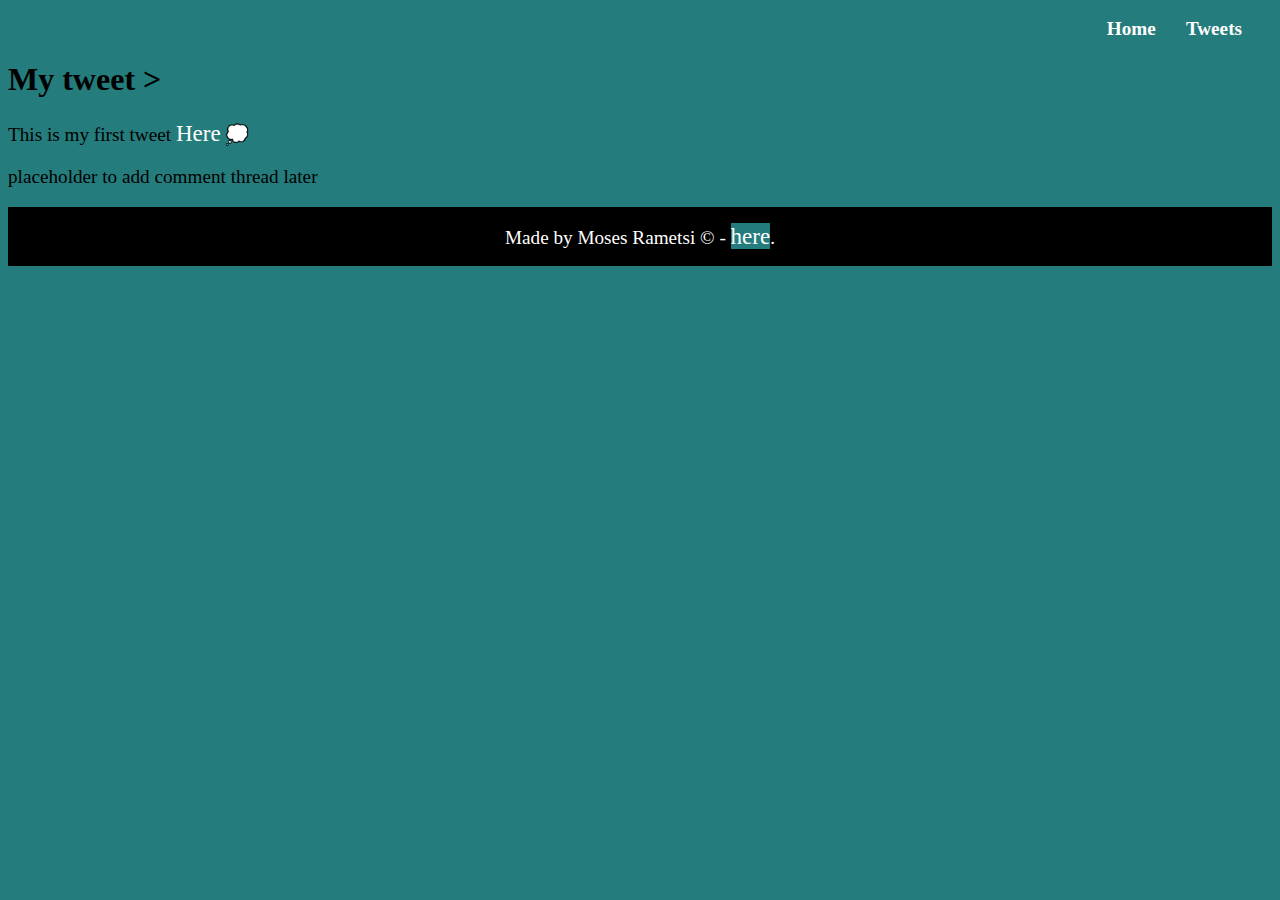
<file: css_basic/tweets.html>
<!DOCTYPE html>
<html lang="en">
<head>
    <meta charset="UTF-8">
    <meta name="viewport" content="width=device-width, initial-scale=1.0">
    <title>bblack-jew ENTj</title>
    <style>
        h1 {
            text-decoration: none;
        }

        * {
            background-color: rgb(36, 124, 124);
        }

        p {
            font-size: 1.2em;
        }

        a {
            color: #ffff;
            text-decoration: none;
            font-size: 1.2em;
        }

        header {
        display: flex;
        justify-content: flex-end;
        align-items: center;
        padding: 10px 30px 0 0;
        background: inherit;
        }

        header ul {
        display: flex;
        gap: 30px;
        list-style: none;
        margin: 0;
        padding: 0;
        }

        header li {
        margin: 0;
        padding: 0;
        }

        header a {
        color: #ffff;
        text-decoration: none;
        font-size: 1.2em;
        font-weight: bold;
        }

        
    </style>
</head>
<body>
  <header>
    <ul>
      <li><a href="index.html">Home</a></li>
      <li><a href="tweets.html">Tweets</a></li>
    </ul>
  </header>
  <main>
    <article>
      <h1>My tweet &gt;</h1>
      <p>This is my first tweet
        <a href="https://x.com/moses44044/status/1948383778939744328" target="_blank">Here</a> 💭
      </p>

    </article>
    <aside>
      <p>placeholder to add comment thread later</p>
    </aside>
  </main>
  <footer>
    <p style="background-color: black; color: white; text-align: center; padding: 16px 0; margin: 0;">Made by Moses Rametsi &copy; - <a href="https://github.com/bblack-jewENT" target="_blank">here</a>.</p>
  </footer>
</body>
</html>
</file>
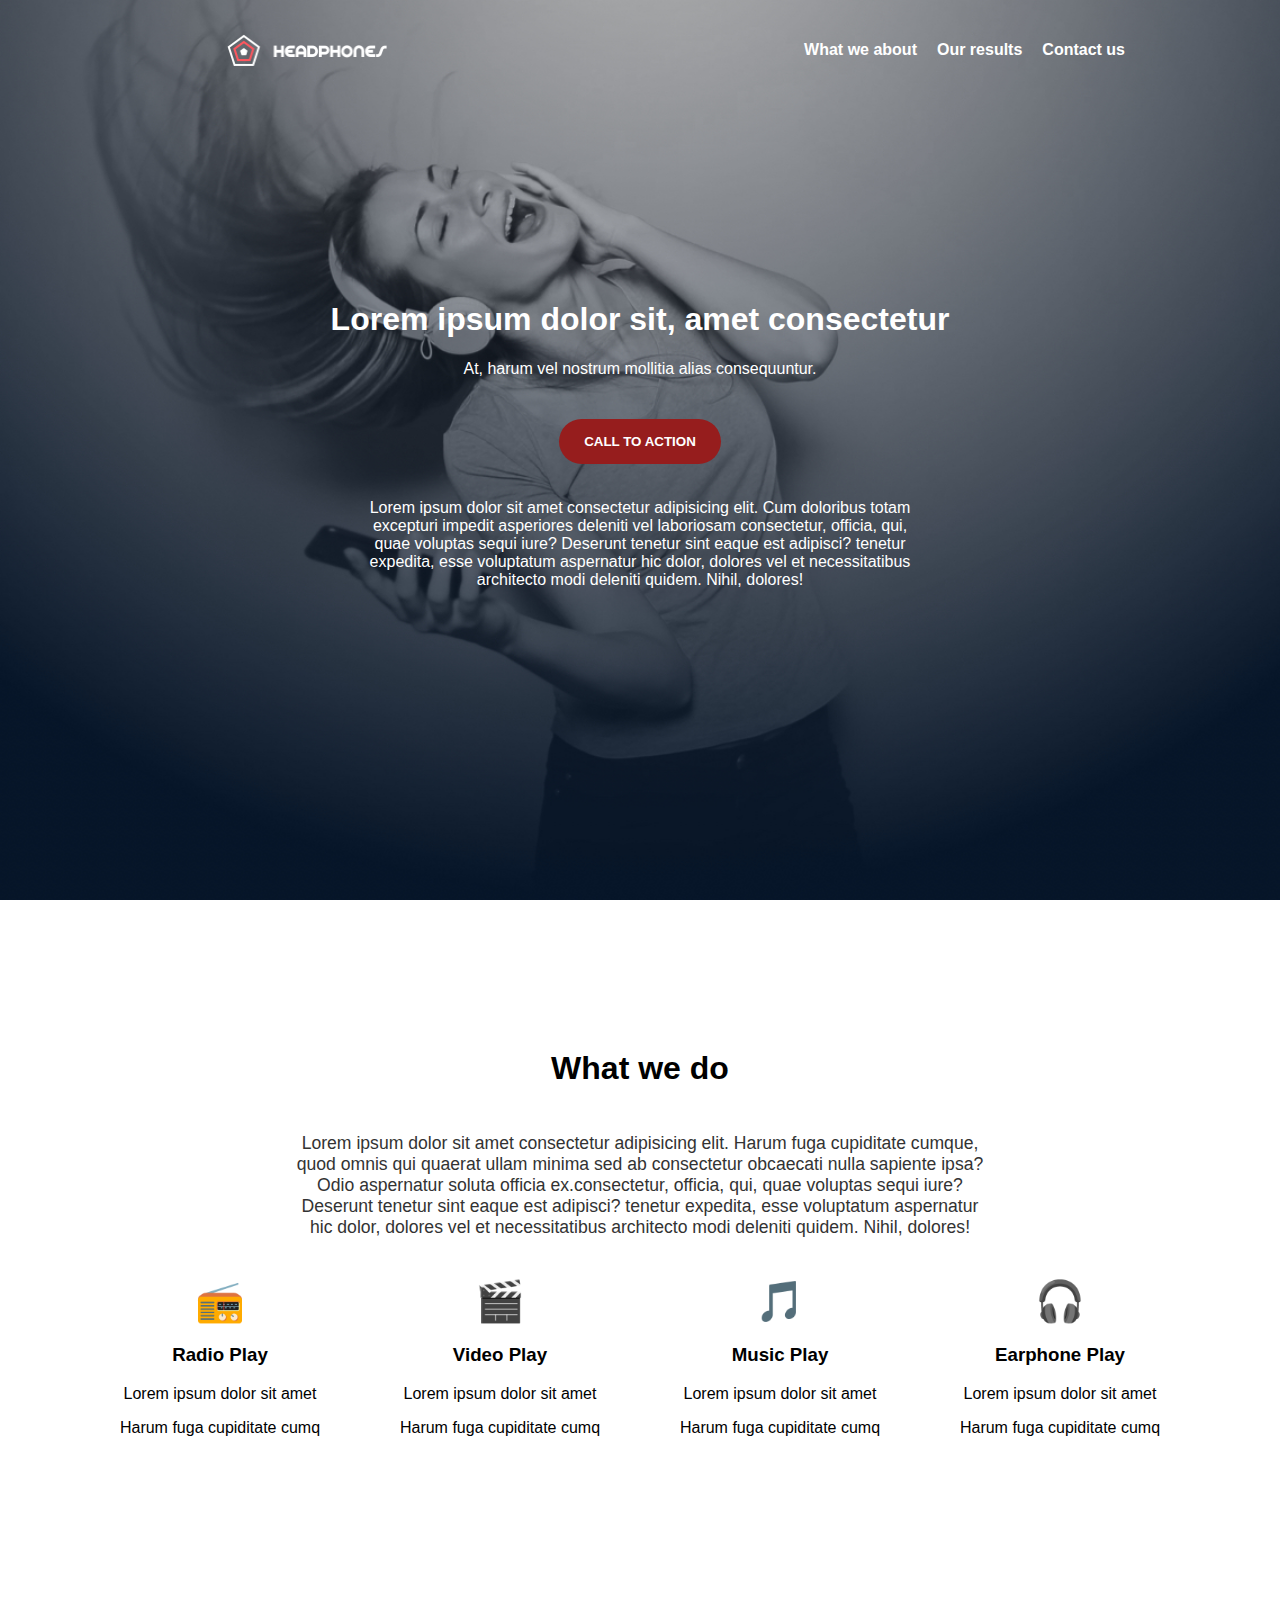
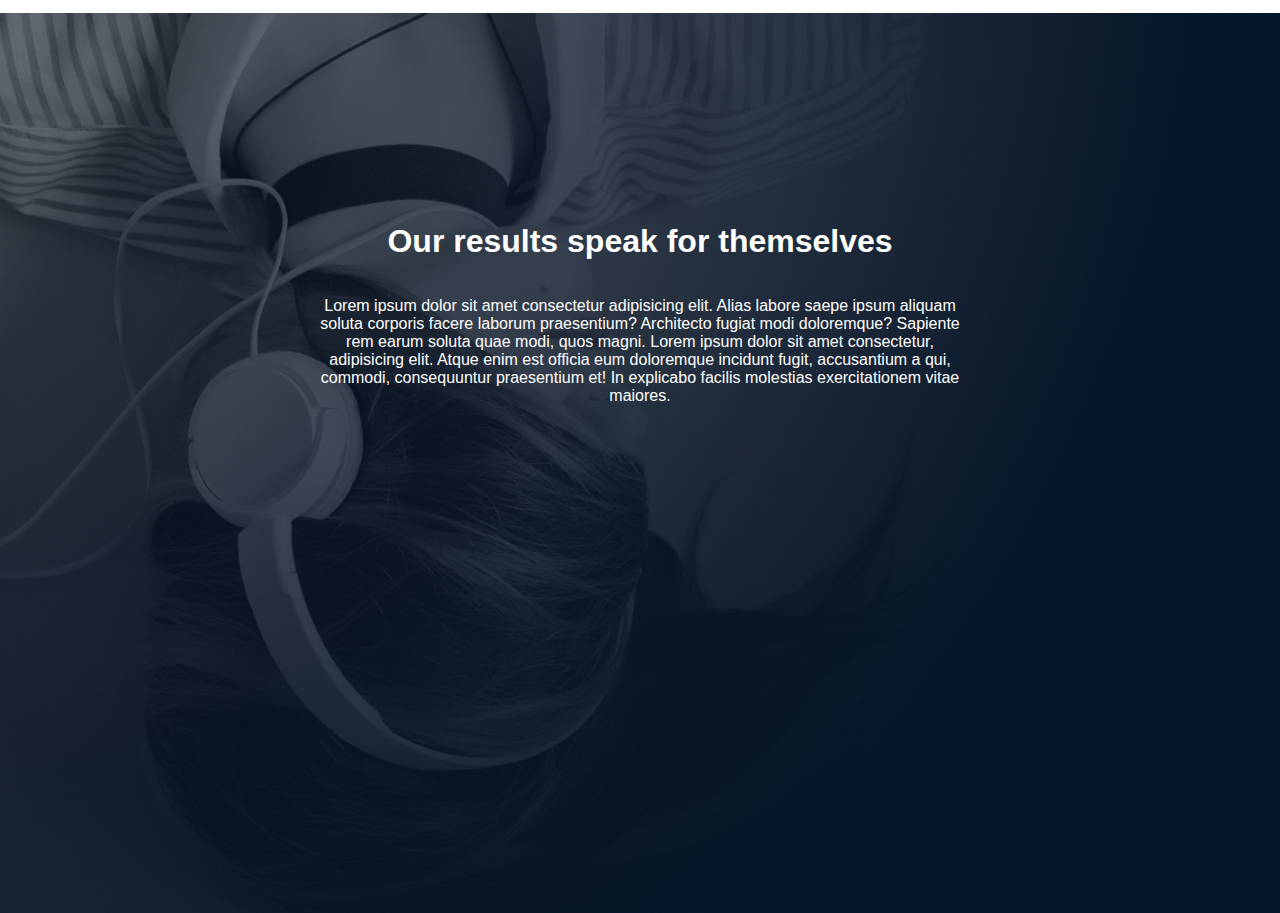
<file: headphones/2-index.html>
<!DOCTYPE html>
<html lang="en">
<head>
    <meta charset="UTF-8">
    <meta name="viewport" content="width=device-width, initial-scale=1.0">
    <link rel="stylesheet" href="2-styles.css">
    <title>2-HEADPHONES</title>
</head>
<body>
    <section class="main-content">
      <header class="header">
          <div class="header-logo">
              <img src="images/logo_headphones.png" alt="logo-image" height="45%">
          </div>
          <div class="burger" id="burger-menu">
              <span></span>
              <span></span>
              <span></span>
          </div>
          <ul id="nav-menu">
              <li><a href="#what-we-about">What we about</a></li>
              <li><a href="#our-results">Our results</a></li>
              <li><a href="#contact-us">Contact us</a></li>
          </ul>
      </header>
      <div class="centered-content">
        <div class="section-home">
            <h1 class="section-home-heading">
                Lorem ipsum dolor sit, amet consectetur 
            </h1>
            <p class="section-home-p">
                At, harum vel nostrum mollitia alias consequuntur.
            </p>
            <button class="call-to-action-btn">
                CALL TO ACTION
            </button>
        </div>
        <p class="section-home-p2">
            Lorem ipsum dolor sit amet consectetur adipisicing elit. Cum doloribus totam excepturi impedit asperiores deleniti vel laboriosam consectetur, officia, qui, quae voluptas sequi iure? Deserunt tenetur sint eaque est adipisci? tenetur expedita, esse voluptatum aspernatur hic dolor, dolores vel et necessitatibus architecto modi deleniti quidem. Nihil, dolores!
        </p>
      </div>
    </section>
     
    <section class="service-content-section">
        <h1 class="service-heading">What we do</h1>
        <p class="service-p">
            Lorem ipsum dolor sit amet consectetur adipisicing elit. Harum fuga cupiditate cumque, quod omnis qui quaerat ullam minima sed ab consectetur obcaecati nulla sapiente ipsa? Odio aspernatur soluta officia ex.consectetur, officia, qui, quae voluptas sequi iure? Deserunt tenetur sint eaque est adipisci? tenetur expedita, esse voluptatum aspernatur hic dolor, dolores vel et necessitatibus architecto modi deleniti quidem. Nihil, dolores!
        </p>
        <div class="service-container">
            <div class="service-radio">
                <span style="font-size: 2.5em; display: block;">📻</span>
                <h3>Radio Play</h3>
                <p>Lorem ipsum dolor sit amet</p>
                <p>Harum fuga cupiditate cumq</p>
            </div>

            <div class="service-video">
                <span style="font-size: 2.5em; display: block;">🎬</span>
                <h3>Video Play</h3>
                <p>Lorem ipsum dolor sit amet</p>
                <p>Harum fuga cupiditate cumq</p>
            </div>

            <div class="service-music">
                <span style="font-size: 2.5em; display: block;">🎵</span>
                <h3>Music Play</h3>
                <p>Lorem ipsum dolor sit amet</p>
                <p>Harum fuga cupiditate cumq</p>
            </div>

            <div class="service-earphones">
                <span style="font-size: 2.5em; display: block;">🎧</span>
                <h3>Earphone Play</h3>
                <p>Lorem ipsum dolor sit amet</p>
                <p>Harum fuga cupiditate cumq</p>
            </div>
        </div>
    </section>
    <section class="result">
        <div class="result-container">
            <h1>Our results speak for themselves</h1>
            <p>Lorem ipsum dolor sit amet consectetur adipisicing elit. Alias labore saepe ipsum aliquam soluta corporis facere laborum praesentium? Architecto fugiat modi doloremque? Sapiente rem earum soluta quae modi, quos magni. Lorem ipsum dolor sit amet consectetur, adipisicing elit. Atque enim est officia eum doloremque incidunt fugit, accusantium a qui, commodi, consequuntur praesentium et! In explicabo facilis molestias exercitationem vitae maiores.</p>
        </div>
    </section>
    <script src="menu.js"></script>
</body>
</html>
</file>
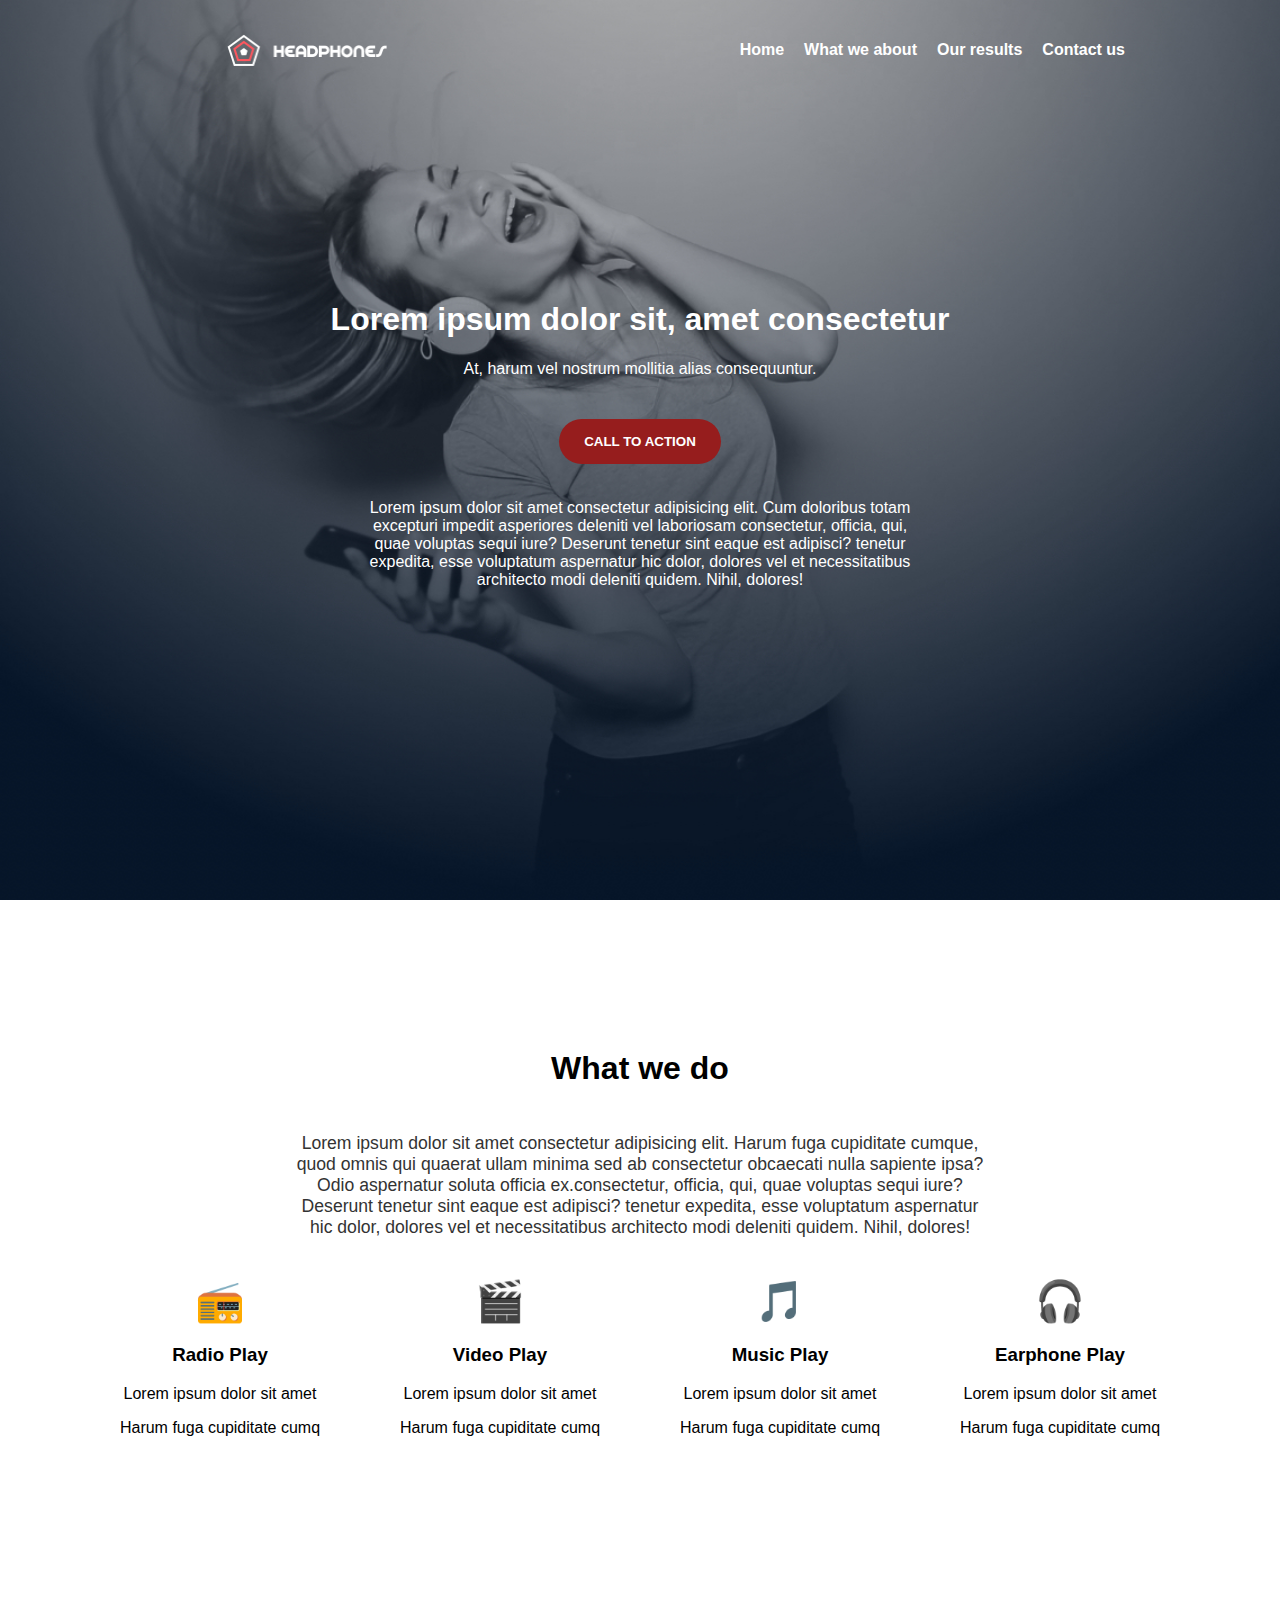
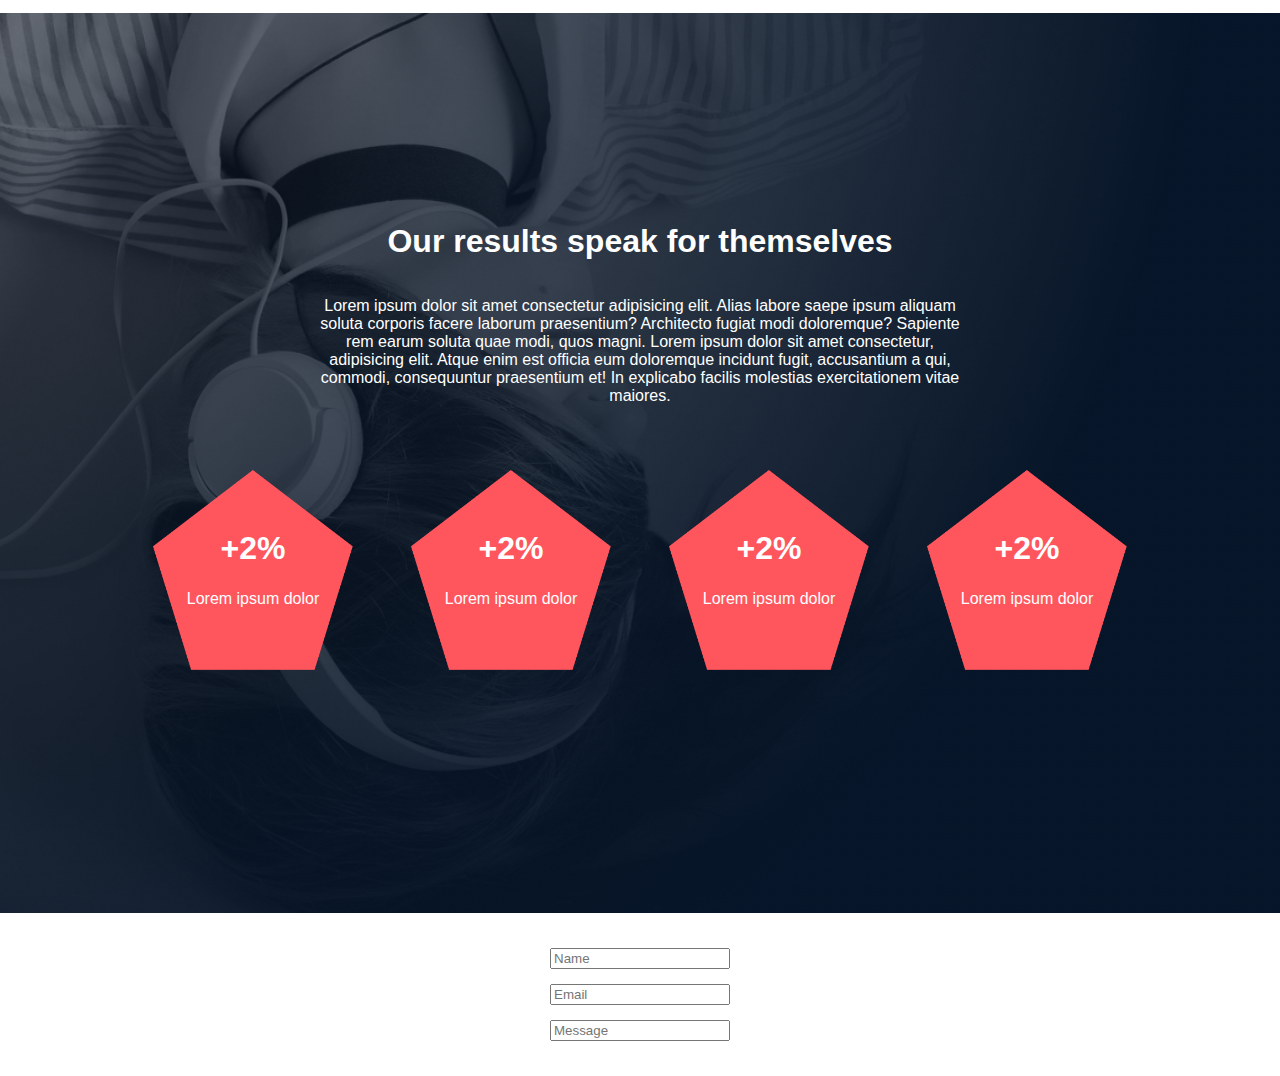
<file: headphones/3-index.html>
<!DOCTYPE html>
<html lang="en">
<head>
    <meta charset="UTF-8">
    <meta name="viewport" content="width=device-width, initial-scale=1.0">
    <link rel="stylesheet" href="3-styles.css">
    <title>3-HEADPHONES</title>
</head>
<body>
 <section class="main-content" id="home">
      <header class="header">
          <div class="header-logo">
              <img src="images/logo_headphones.png" alt="logo-image" height="45%">
          </div>
          <div class="burger" id="burger-menu">
              <span></span>
              <span></span>
              <span></span>
          </div>
          <ul id="nav-menu">
              <li><a href="#home">Home</a></li>
              <li><a href="#about">What we about</a></li>
              <li><a href="#results">Our results</a></li>
              <li><a href="#contact">Contact us</a></li>
          </ul>
      </header>
      <div class="centered-content">
        <div class="section-home">
            <h1 class="section-home-heading">
                Lorem ipsum dolor sit, amet consectetur 
            </h1>
            <p class="section-home-p">
                At, harum vel nostrum mollitia alias consequuntur.
            </p>
            <button class="call-to-action-btn">
                CALL TO ACTION
            </button>
        </div>
        <p class="section-home-p2">
            Lorem ipsum dolor sit amet consectetur adipisicing elit. Cum doloribus totam excepturi impedit asperiores deleniti vel laboriosam consectetur, officia, qui, quae voluptas sequi iure? Deserunt tenetur sint eaque est adipisci? tenetur expedita, esse voluptatum aspernatur hic dolor, dolores vel et necessitatibus architecto modi deleniti quidem. Nihil, dolores!
        </p>
      </div>
    </section>
     
    <section class="service-content-section" id="about">
        <h1 class="service-heading">What we do</h1>
        <p class="service-p">
            Lorem ipsum dolor sit amet consectetur adipisicing elit. Harum fuga cupiditate cumque, quod omnis qui quaerat ullam minima sed ab consectetur obcaecati nulla sapiente ipsa? Odio aspernatur soluta officia ex.consectetur, officia, qui, quae voluptas sequi iure? Deserunt tenetur sint eaque est adipisci? tenetur expedita, esse voluptatum aspernatur hic dolor, dolores vel et necessitatibus architecto modi deleniti quidem. Nihil, dolores!
        </p>
        <div class="service-container">
            <div class="service-radio">
                <span style="font-size: 2.5em; display: block;">📻</span>
                <h3>Radio Play</h3>
                <p>Lorem ipsum dolor sit amet</p>
                <p>Harum fuga cupiditate cumq</p>
            </div>

            <div class="service-video">
                <span style="font-size: 2.5em; display: block;">🎬</span>
                <h3>Video Play</h3>
                <p>Lorem ipsum dolor sit amet</p>
                <p>Harum fuga cupiditate cumq</p>
            </div>

            <div class="service-music">
                <span style="font-size: 2.5em; display: block;">🎵</span>
                <h3>Music Play</h3>
                <p>Lorem ipsum dolor sit amet</p>
                <p>Harum fuga cupiditate cumq</p>
            </div>

            <div class="service-earphones">
                <span style="font-size: 2.5em; display: block;">🎧</span>
                <h3>Earphone Play</h3>
                <p>Lorem ipsum dolor sit amet</p>
                <p>Harum fuga cupiditate cumq</p>
            </div>
        </div>
    </section>
    <section class="result" id="results">
        <div class="result-container">
            <h1>Our results speak for themselves</h1>
            <p>Lorem ipsum dolor sit amet consectetur adipisicing elit. Alias labore saepe ipsum aliquam soluta corporis facere laborum praesentium? Architecto fugiat modi doloremque? Sapiente rem earum soluta quae modi, quos magni. Lorem ipsum dolor sit amet consectetur, adipisicing elit. Atque enim est officia eum doloremque incidunt fugit, accusantium a qui, commodi, consequuntur praesentium et! In explicabo facilis molestias exercitationem vitae maiores.</p>
        </div>
        <div class="result-pentagone-container">
            <div class="pentagone-item">
                <img src="images/pentagone.png" alt="red pentagone shape">
                <h2 class="pentagone-heading">+2%</h2>
                <p class="pentagone-text">Lorem ipsum dolor</p>
            </div>
            <div class="pentagone-item">
                <img src="images/pentagone.png" alt="red pentagone shape">
                <h2 class="pentagone-heading">+2%</h2>
                <p class="pentagone-text">Lorem ipsum dolor</p>
            </div>
            <div class="pentagone-item">
                <img src="images/pentagone.png" alt="red pentagone shape">
                <h2 class="pentagone-heading">+2%</h2>
                <p class="pentagone-text">Lorem ipsum dolor</p>
            </div>
            <div class="pentagone-item">
                <img src="images/pentagone.png" alt="red pentagone shape">
                <h2 class="pentagone-heading">+2%</h2>
                <p class="pentagone-text">Lorem ipsum dolor</p>
            </div>
        </div>
</section>
<section>
    
    <div class="form-section" id="Contact">
        <form class="registration-form">
            <input type="text" id="name" placeholder="Name">
            <input type="text" id="email" placeholder="Email">
            <input type="text" id="message" placeholder="Message">
        </form>
    </div>

</section>

    <script src="menu.js"></script>
</body>
</html>
</file>
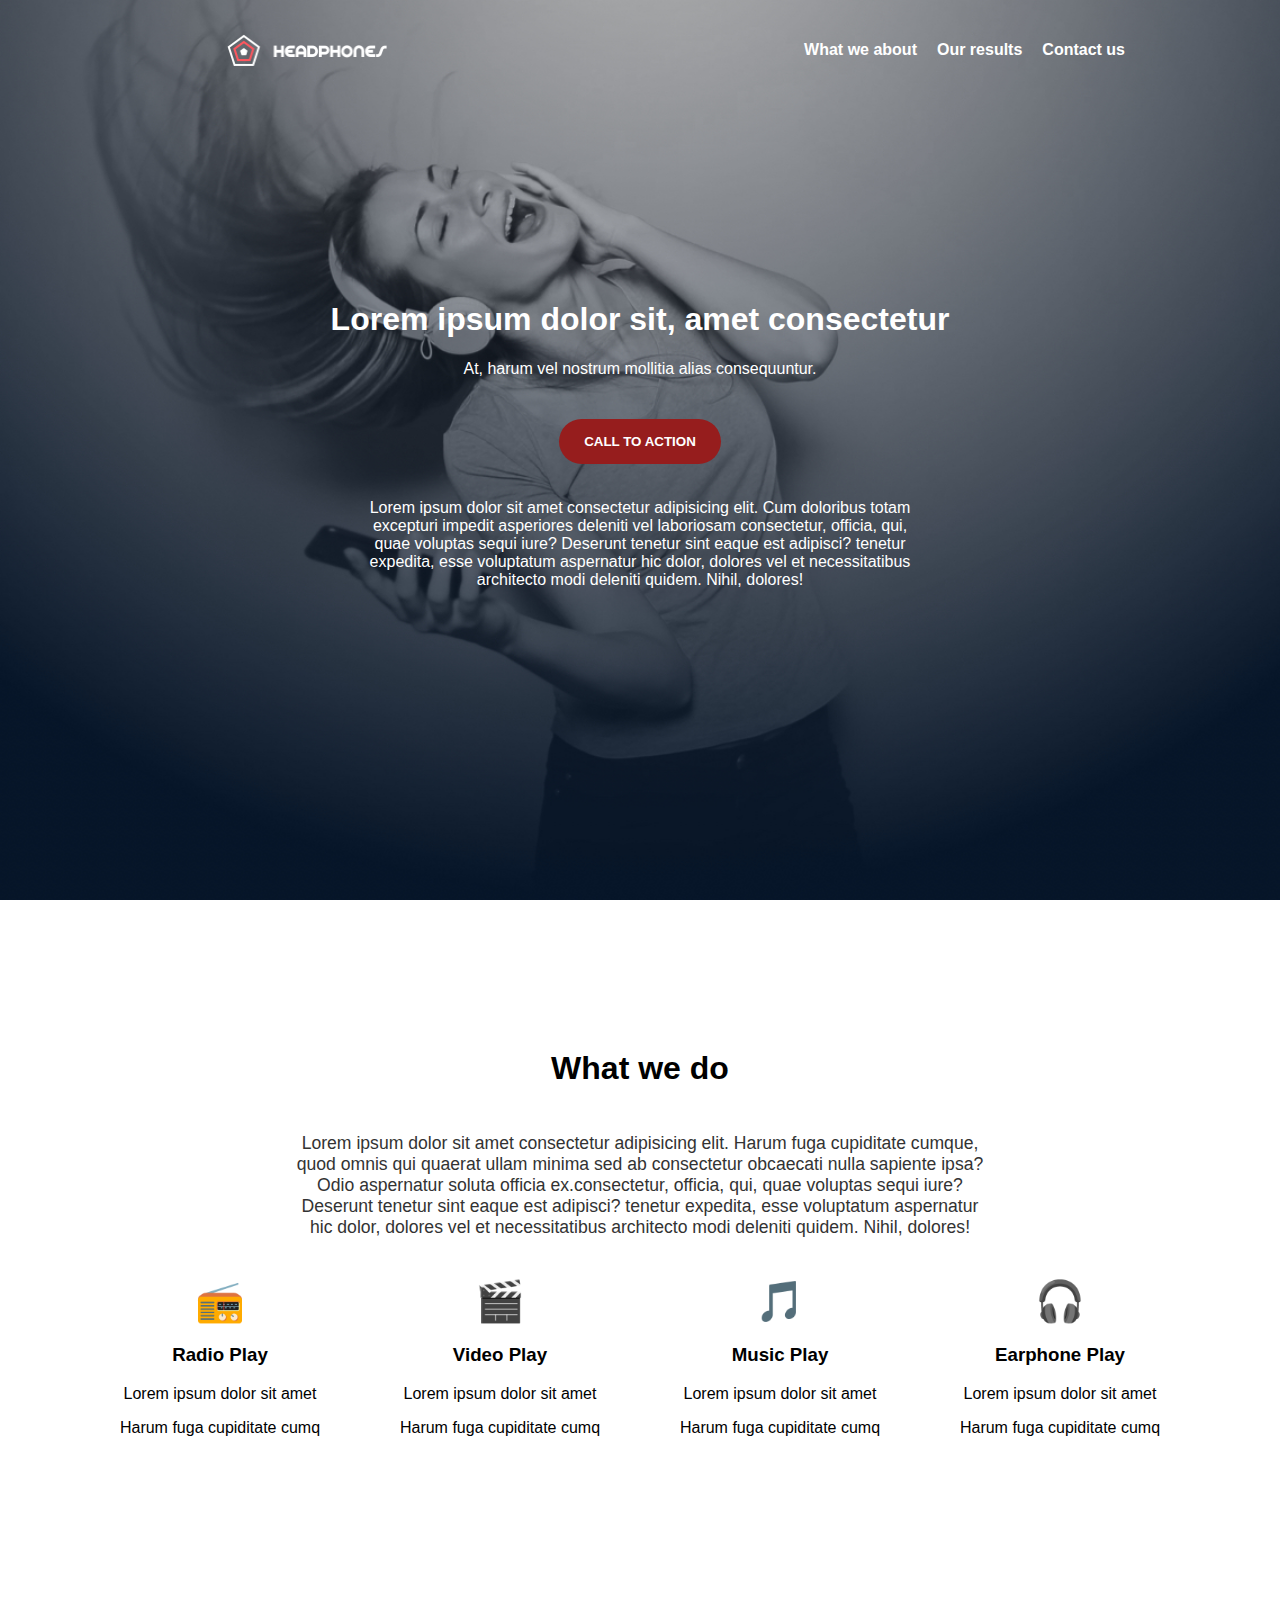
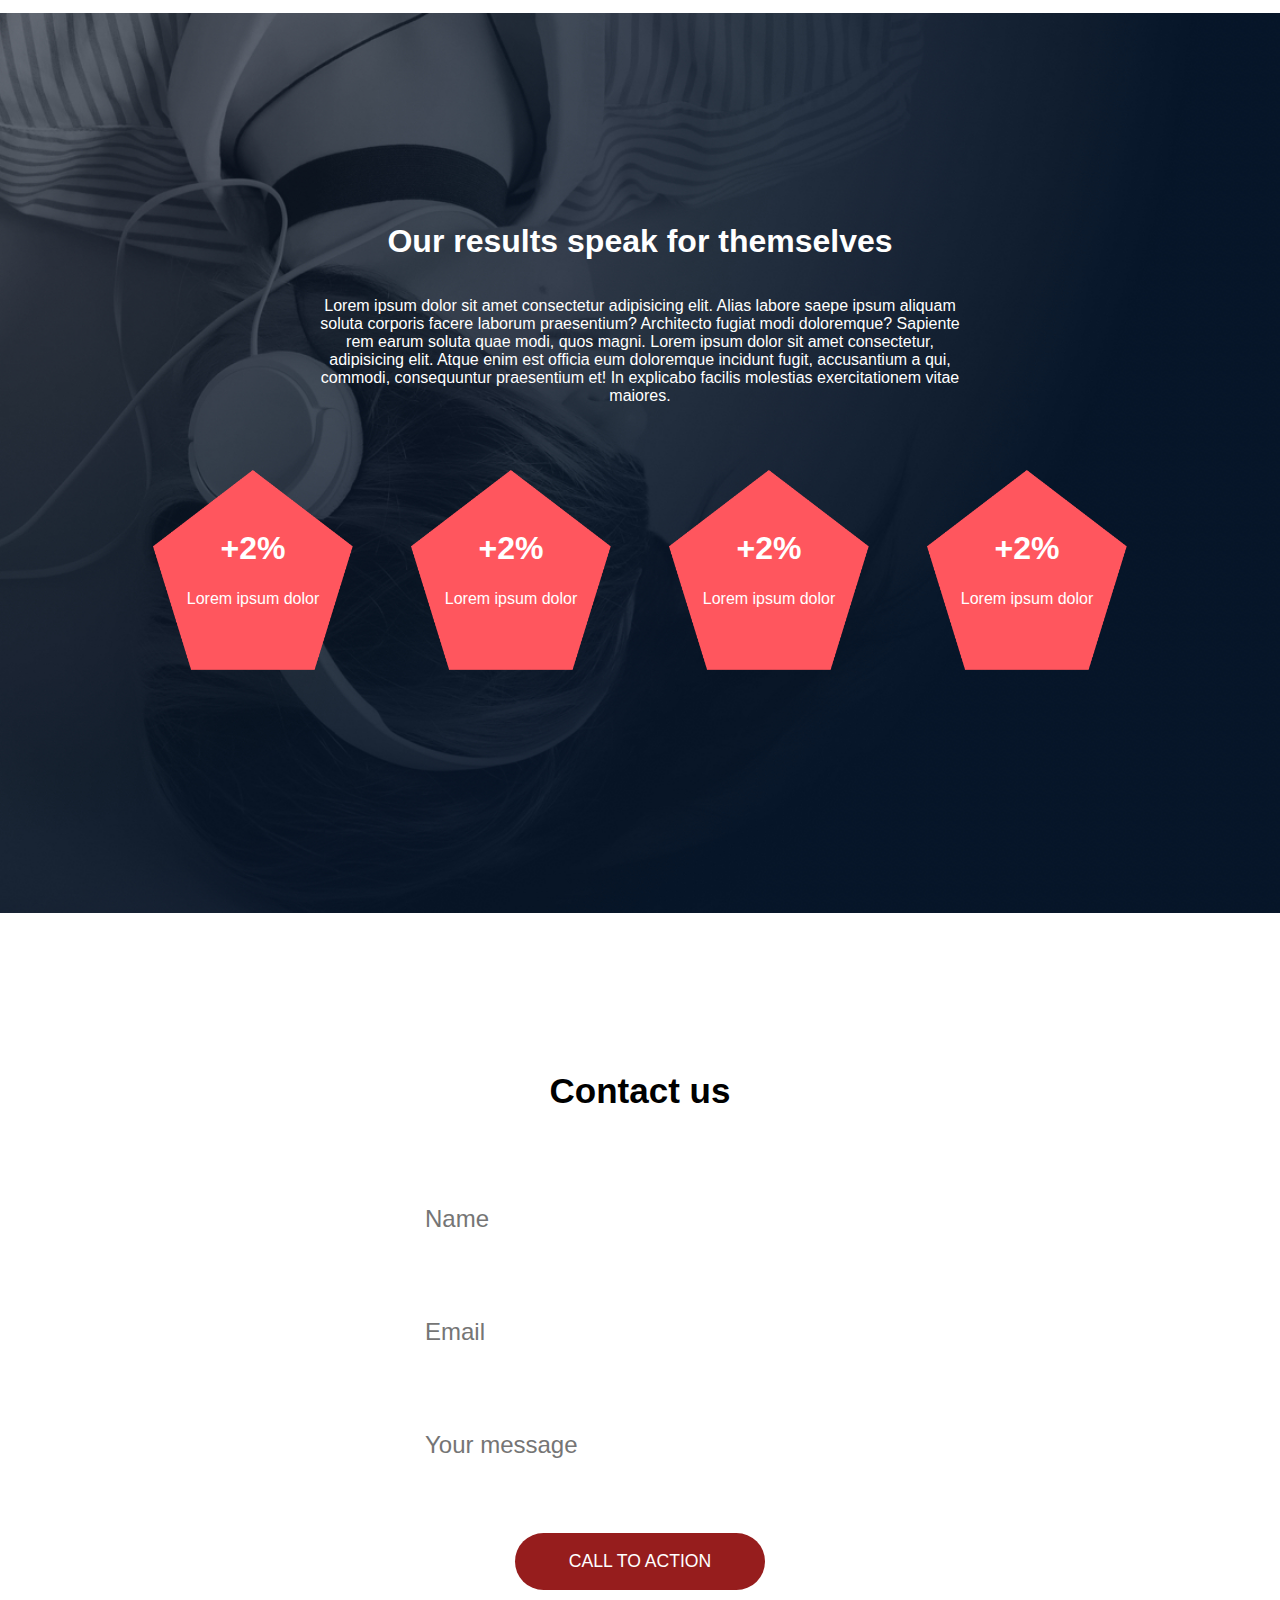
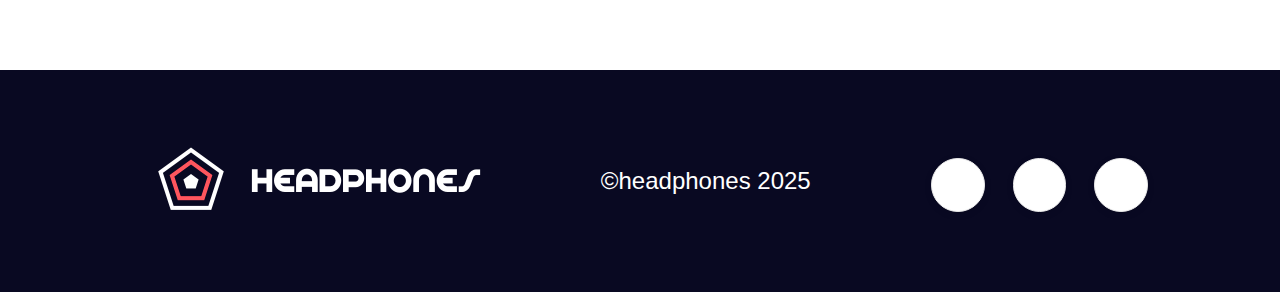
<file: headphones/6-index.html>
<!DOCTYPE html>
<html lang="en">
<head>
    <meta charset="UTF-8">
    <meta name="viewport" content="width=device-width, initial-scale=1.0">
    <link rel="stylesheet" href="6-styles.css">
    <title>6-HEADPHONES</title>
</head>
<body>

     <section class="main-content" id="home">
      <header class="header">
          <div class="header-logo">
              <img src="images/logo_headphones.png" alt="logo-image" height="45%">
          </div>
          <div class="burger" id="burger-menu">
              <span></span>
              <span></span>
              <span></span>
          </div>
          <ul id="nav-menu">
              <li><a href="#about">What we about</a></li>
              <li><a href="#results">Our results</a></li>
              <li><a href="#contact">Contact us</a></li>
          </ul>
      </header>
      <div class="centered-content">
        <div class="section-home">
            <h1 class="section-home-heading">
                Lorem ipsum dolor sit, amet consectetur 
            </h1>
            <p class="section-home-p">
                At, harum vel nostrum mollitia alias consequuntur.
            </p>
            <button class="call-to-action-btn">
                CALL TO ACTION
            </button>
        </div>
        <p class="section-home-p2">
            Lorem ipsum dolor sit amet consectetur adipisicing elit. Cum doloribus totam excepturi impedit asperiores deleniti vel laboriosam consectetur, officia, qui, quae voluptas sequi iure? Deserunt tenetur sint eaque est adipisci? tenetur expedita, esse voluptatum aspernatur hic dolor, dolores vel et necessitatibus architecto modi deleniti quidem. Nihil, dolores!
        </p>
      </div>
    </section>
     
    <section class="service-content-section" id="about">
        <h1 class="service-heading">What we do</h1>
        <p class="service-p">
            Lorem ipsum dolor sit amet consectetur adipisicing elit. Harum fuga cupiditate cumque, quod omnis qui quaerat ullam minima sed ab consectetur obcaecati nulla sapiente ipsa? Odio aspernatur soluta officia ex.consectetur, officia, qui, quae voluptas sequi iure? Deserunt tenetur sint eaque est adipisci? tenetur expedita, esse voluptatum aspernatur hic dolor, dolores vel et necessitatibus architecto modi deleniti quidem. Nihil, dolores!
        </p>
        <div class="service-container">
            <div class="service-radio">
                <span style="font-size: 2.5em; display: block;">📻</span>
                <h3>Radio Play</h3>
                <p>Lorem ipsum dolor sit amet</p>
                <p>Harum fuga cupiditate cumq</p>
            </div>

            <div class="service-video">
                <span style="font-size: 2.5em; display: block;">🎬</span>
                <h3>Video Play</h3>
                <p>Lorem ipsum dolor sit amet</p>
                <p>Harum fuga cupiditate cumq</p>
            </div>

            <div class="service-music">
                <span style="font-size: 2.5em; display: block;">🎵</span>
                <h3>Music Play</h3>
                <p>Lorem ipsum dolor sit amet</p>
                <p>Harum fuga cupiditate cumq</p>
            </div>

            <div class="service-earphones">
                <span style="font-size: 2.5em; display: block;">🎧</span>
                <h3>Earphone Play</h3>
                <p>Lorem ipsum dolor sit amet</p>
                <p>Harum fuga cupiditate cumq</p>
            </div>
        </div>
    </section>
    <section class="result" id="results">
        <div class="result-container">
            <h1>Our results speak for themselves</h1>
            <p>Lorem ipsum dolor sit amet consectetur adipisicing elit. Alias labore saepe ipsum aliquam soluta corporis facere laborum praesentium? Architecto fugiat modi doloremque? Sapiente rem earum soluta quae modi, quos magni. Lorem ipsum dolor sit amet consectetur, adipisicing elit. Atque enim est officia eum doloremque incidunt fugit, accusantium a qui, commodi, consequuntur praesentium et! In explicabo facilis molestias exercitationem vitae maiores.</p>
        </div>
        <div class="result-pentagone-container">
            <div class="pentagone-item">
                <img src="images/pentagone.png" alt="red pentagone shape">
                <h2 class="pentagone-heading">+2%</h2>
                <p class="pentagone-text">Lorem ipsum dolor</p>
            </div>
            <div class="pentagone-item">
                <img src="images/pentagone.png" alt="red pentagone shape">
                <h2 class="pentagone-heading">+2%</h2>
                <p class="pentagone-text">Lorem ipsum dolor</p>
            </div>
            <div class="pentagone-item">
                <img src="images/pentagone.png" alt="red pentagone shape">
                <h2 class="pentagone-heading">+2%</h2>
                <p class="pentagone-text">Lorem ipsum dolor</p>
            </div>
            <div class="pentagone-item">
                <img src="images/pentagone.png" alt="red pentagone shape">
                <h2 class="pentagone-heading">+2%</h2>
                <p class="pentagone-text">Lorem ipsum dolor</p>
            </div>
        </div>
</section>
<section class="form-section" id="contact">
    <h1 class="contact-header">Contact us</h1>
        <form class="registration-form">
            <input type="text" id="name" placeholder="Name">
            <input type="text" id="email" placeholder="Email">
            <input type="text" id="message" placeholder="Your message">
            <button type="submit" id="submit-button">CALL TO ACTION</button>
        </form>
</section>
<footer class="footer-section">
    <a href="#home"><img src="images/logo_headphones.png" style="padding-left: 25px;" alt="logo-image" height="45%"></a>
        <p>&COPY;headphones 2025</p>
    <div class="footer-social">
        <a href="#" aria-label="Facebook" class="social-icon"><i class="fab fa-facebook-f"></i></a>
        <a href="#" aria-label="Twitter" class="social-icon"><i class="fab fa-twitter"></i></a>
        <a href="#" aria-label="Instagram" class="social-icon"><i class="fab fa-instagram"></i></a>
    </div>
</footer>

    <script src="menu.js"></script>
</body>
</html>
</file>
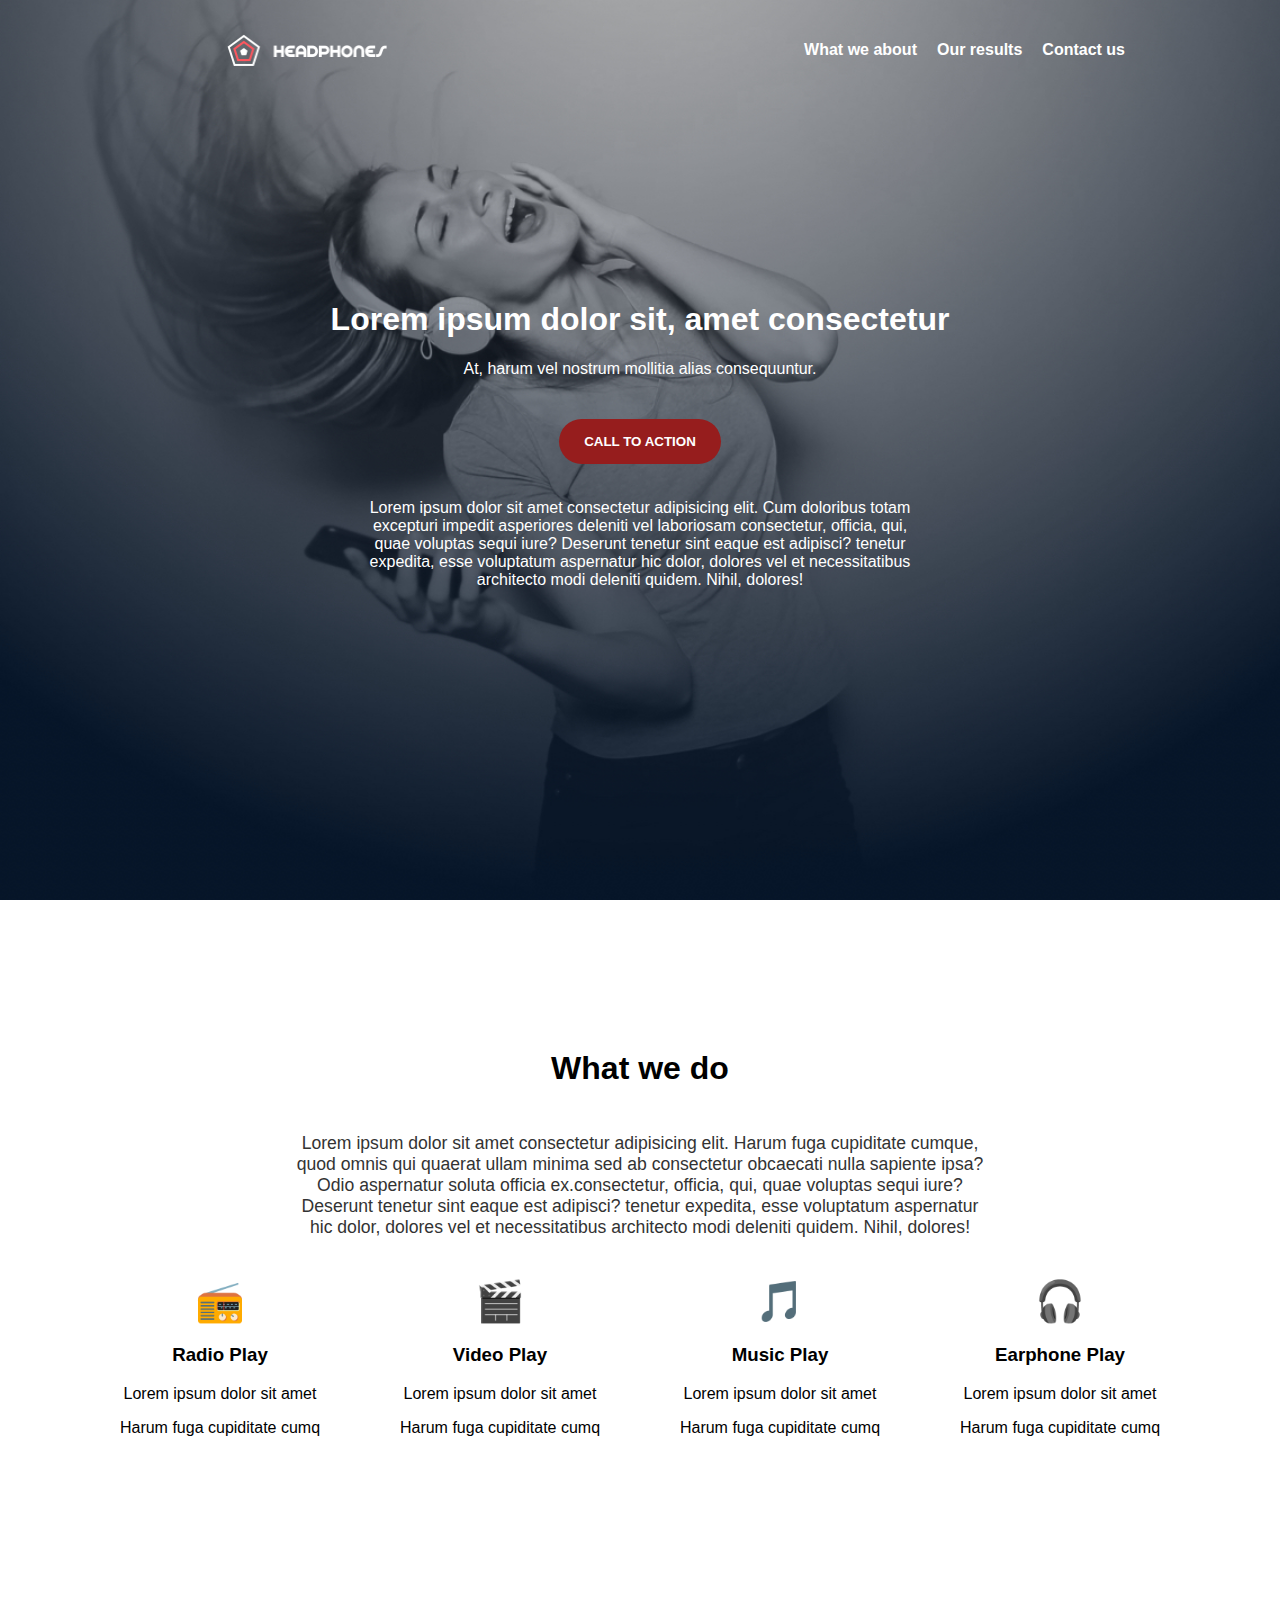
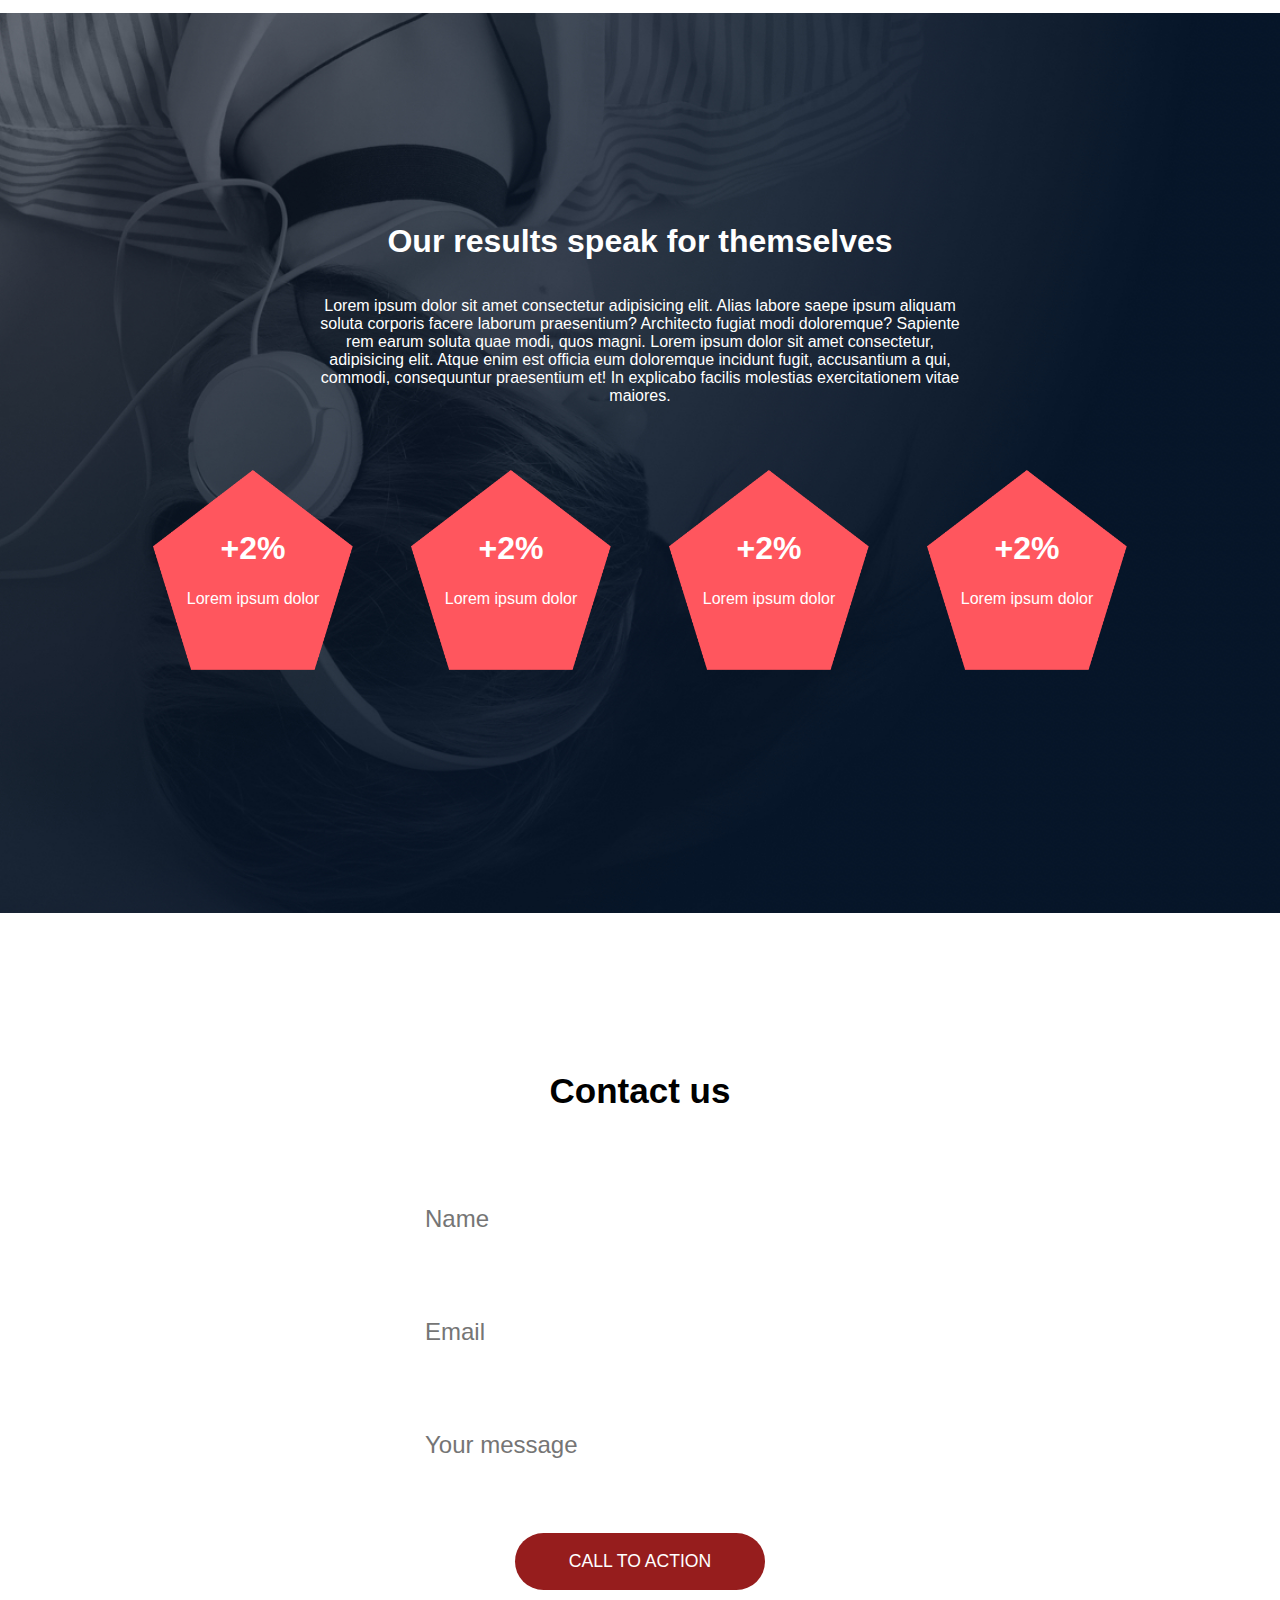
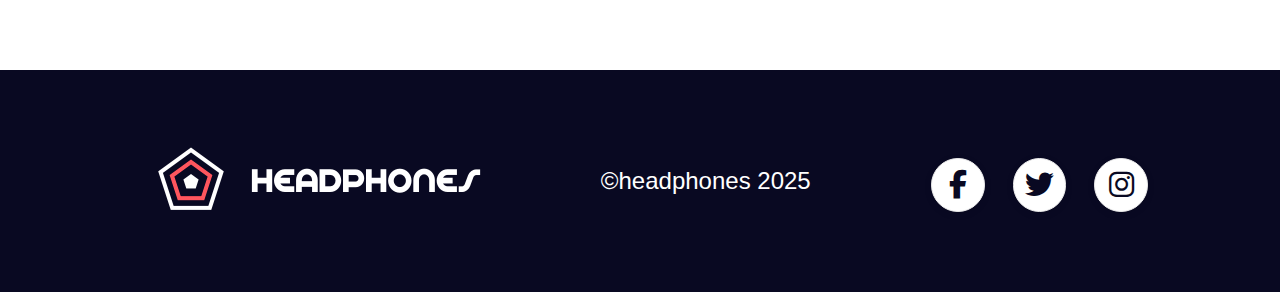
<file: headphones/7-index.html>
<!DOCTYPE html>
<html lang="en">
<head>
    <meta charset="UTF-8">
    <meta name="viewport" content="width=device-width, initial-scale=1.0">
    <!-- Font Awesome for social media icons -->
    <link rel="stylesheet" href="https://cdnjs.cloudflare.com/ajax/libs/font-awesome/6.4.2/css/all.min.css">
    <link rel="stylesheet" href="7-styles.css">
    <title>7-HEADPHONES</title>
</head>
<body>

     <section class="main-content" id="home">
      <header class="header">
          <div class="header-logo">
              <img src="images/logo_headphones.png" alt="logo-image" height="45%">
          </div>
          <div class="burger" id="burger-menu">
              <span></span>
              <span></span>
              <span></span>
          </div>
          <ul id="nav-menu">
              <li><a href="#about">What we about</a></li>
              <li><a href="#results">Our results</a></li>
              <li><a href="#contact">Contact us</a></li>
          </ul>
      </header>
      <div class="centered-content">
        <div class="section-home">
            <h1 class="section-home-heading">
                Lorem ipsum dolor sit, amet consectetur 
            </h1>
            <p class="section-home-p">
                At, harum vel nostrum mollitia alias consequuntur.
            </p>
            <button class="call-to-action-btn">
                CALL TO ACTION
            </button>
        </div>
        <p class="section-home-p2">
            Lorem ipsum dolor sit amet consectetur adipisicing elit. Cum doloribus totam excepturi impedit asperiores deleniti vel laboriosam consectetur, officia, qui, quae voluptas sequi iure? Deserunt tenetur sint eaque est adipisci? tenetur expedita, esse voluptatum aspernatur hic dolor, dolores vel et necessitatibus architecto modi deleniti quidem. Nihil, dolores!
        </p>
      </div>
    </section>
     
    <section class="service-content-section" id="about">
        <h1 class="service-heading">What we do</h1>
        <p class="service-p">
            Lorem ipsum dolor sit amet consectetur adipisicing elit. Harum fuga cupiditate cumque, quod omnis qui quaerat ullam minima sed ab consectetur obcaecati nulla sapiente ipsa? Odio aspernatur soluta officia ex.consectetur, officia, qui, quae voluptas sequi iure? Deserunt tenetur sint eaque est adipisci? tenetur expedita, esse voluptatum aspernatur hic dolor, dolores vel et necessitatibus architecto modi deleniti quidem. Nihil, dolores!
        </p>
        <div class="service-container">
            <div class="service-radio">
                <span style="font-size: 2.5em; display: block;">📻</span>
                <h3>Radio Play</h3>
                <p>Lorem ipsum dolor sit amet</p>
                <p>Harum fuga cupiditate cumq</p>
            </div>

            <div class="service-video">
                <span style="font-size: 2.5em; display: block;">🎬</span>
                <h3>Video Play</h3>
                <p>Lorem ipsum dolor sit amet</p>
                <p>Harum fuga cupiditate cumq</p>
            </div>

            <div class="service-music">
                <span style="font-size: 2.5em; display: block;">🎵</span>
                <h3>Music Play</h3>
                <p>Lorem ipsum dolor sit amet</p>
                <p>Harum fuga cupiditate cumq</p>
            </div>

            <div class="service-earphones">
                <span style="font-size: 2.5em; display: block;">🎧</span>
                <h3>Earphone Play</h3>
                <p>Lorem ipsum dolor sit amet</p>
                <p>Harum fuga cupiditate cumq</p>
            </div>
        </div>
    </section>
    <section class="result" id="results">
        <div class="result-container">
            <h1>Our results speak for themselves</h1>
            <p>Lorem ipsum dolor sit amet consectetur adipisicing elit. Alias labore saepe ipsum aliquam soluta corporis facere laborum praesentium? Architecto fugiat modi doloremque? Sapiente rem earum soluta quae modi, quos magni. Lorem ipsum dolor sit amet consectetur, adipisicing elit. Atque enim est officia eum doloremque incidunt fugit, accusantium a qui, commodi, consequuntur praesentium et! In explicabo facilis molestias exercitationem vitae maiores.</p>
        </div>
        <div class="result-pentagone-container">
            <div class="pentagone-item">
                <img src="images/pentagone.png" alt="red pentagone shape">
                <h2 class="pentagone-heading">+2%</h2>
                <p class="pentagone-text">Lorem ipsum dolor</p>
            </div>
            <div class="pentagone-item">
                <img src="images/pentagone.png" alt="red pentagone shape">
                <h2 class="pentagone-heading">+2%</h2>
                <p class="pentagone-text">Lorem ipsum dolor</p>
            </div>
            <div class="pentagone-item">
                <img src="images/pentagone.png" alt="red pentagone shape">
                <h2 class="pentagone-heading">+2%</h2>
                <p class="pentagone-text">Lorem ipsum dolor</p>
            </div>
            <div class="pentagone-item">
                <img src="images/pentagone.png" alt="red pentagone shape">
                <h2 class="pentagone-heading">+2%</h2>
                <p class="pentagone-text">Lorem ipsum dolor</p>
            </div>
        </div>
</section>
<section class="form-section" id="contact">
    <h1 class="contact-header">Contact us</h1>
        <form class="registration-form">
            <input type="text" id="name" placeholder="Name">
            <input type="text" id="email" placeholder="Email">
            <input type="text" id="message" placeholder="Your message">
            <button type="submit" id="submit-button">CALL TO ACTION</button>
        </form>
</section>
<footer class="footer-section">
    <a href="#home"><img src="images/logo_headphones.png" style="padding-left: 25px;" alt="logo-image" height="45%"></a>
        <p>&COPY;headphones 2025</p>
    <div class="footer-social">
        <a href="#" aria-label="Facebook" class="social-icon"><i class="fab fa-facebook-f"></i></a>
        <a href="#" aria-label="Twitter" class="social-icon"><i class="fab fa-twitter"></i></a>
        <a href="#" aria-label="Instagram" class="social-icon"><i class="fab fa-instagram"></i></a>
    </div>
</footer>

    <script src="script.js"></script>
</body>
</html>
</file>
<file: headphones/2-styles.css>
@media (max-width: 480px) {
    .header-logo {
        display: flex !important;
        flex-direction: row !important;
        align-items: center !important;
        justify-content: center !important;
        width: 100%;
        gap: 10px;
        margin: 0 auto;
    }
    .header-logo img {
        width: 38px;
        height: 38px;
        max-width: 38px;
        max-height: 38px;
        object-fit: contain;
    }
}
@media (max-width: 480px) {
    .service-p {
        width: 98%;
        min-width: unset;
        font-size: 0.98em;
        margin-bottom: 18px;
        padding: 0 2px;
    }
    .service-container {
        flex-direction: column;
        align-items: center;
        gap: 12px;
        margin: 10px 0;
    }
    .pentagone-item {
        width: 100px;
        height: 100px;
        margin: 10px 0;
    }
    .pentagone-item img {
        width: 100px;
        height: 100px;
    }
    .pentagone-heading {
        font-size: 1em;
        top: 25px;
    }
    .pentagone-text {
        font-size: 0.8em;
        top: 60px;
    }
    .result-pentagone-container {
        gap: 10px;
    }
    .section-home {
        margin-top: 30px;
        padding: 0 2px;
    }
    .section-home-p2 {
        width: 100%;
        font-size: 0.9em;
        padding: 0 2px;
    }
    .call-to-action-btn {
        width: 50%;
        padding: 10px 0;
        font-size: 0.95em;
    }
}
/* Responsive Design */
@media (max-width: 1200px) {
    .header {
        margin: 0 40px;
    }
    .service-container {
        margin: 30px 10px;
        gap: 20px;
    }
    .result-pentagone-container {
        gap: 24px;
    }
}

@media (max-width: 900px) {
    .header {
        flex-direction: column;
        align-items: center;
        margin: 0;
        padding: 10px 0;
    }
    .header-logo {
        margin-bottom: 10px;
    }
    .burger {
        display: flex;
        position: absolute;
        top: 15px;
        left: 15px;
        z-index: 200;
    }
    #nav-menu {
        display: none;
        flex-direction: column;
        align-items: center;
        position: absolute;
        left: 85%;
        top: 100%;
        transform: translateX(-50%);
        width: 90vw;
        border-radius: 0 0 12px 12px;
        z-index: 100;
        padding-top: 20px;
        padding-bottom: 80px;
        padding-left: 0;
        padding-right: 0;
    }
    #nav-menu.show {
        display: flex;
    }
    #nav-menu li {
        margin: 10px 0;
        text-align: center;
        width: 100%;
    }
    .service-container {
        flex-direction: column;
        align-items: center;
        margin: 30px 0;
        gap: 24px;
    }
    .pentagone-item {
        margin: 20px 0;
    }
    .result-pentagone-container {
        flex-direction: column;
        align-items: center;
        gap: 32px;
    }
}

@media (max-width: 600px) {
    .main-content {
        padding: 0 2px;
    }
    .header {
        flex-direction: column;
        align-items: stretch;
        margin: 0;
        padding: 5px 0;
    }
    .header-logo {
        flex-direction: row !important;
        align-items: center;
        justify-content: center;
        gap: 10px;
    }
    .header-logo img {
        width: 40px !important;
        height: 40px !important;
    }
    .header ul, #nav-menu {
        flex-direction: column;
        align-items: center;
        width: 100%;
        padding: 0;
    }
    .header ul li, #nav-menu li {
        margin: 5px 0;
        width: 100%;
        text-align: center;
    }
    .service-container {
        flex-direction: column;
        align-items: center;
        margin: 20px 0;
        gap: 16px;
    }
    .pentagone-item {
        width: 140px;
        height: 140px;
        margin: 16px 0;
    }
    .pentagone-item img {
        width: 140px;
        height: 140px;
    }
    .pentagone-heading {
        font-size: 1.3em;
        top: 35px;
    }
    .pentagone-text {
        font-size: 0.95em;
        top: 80px;
    }
    .result-pentagone-container {
        flex-direction: column;
        align-items: center;
        gap: 20px;
    }
    .section-home {
        margin-top: 60px;
        padding: 0 5px;
    }
    .section-home-p2 {
        width: 100%;
        margin-left: 0;
        font-size: 0.95em;
        padding: 0 5px;
    }
    .call-to-action-btn {
        width: 100%;
        padding: 12px 0;
        font-size: 1em;
    }
}
.result-pentagone-container {
    position: relative;
    text-align: center;
    display: flex;
    justify-content: center;
    gap: 58px;
    padding-bottom: 100px;
}

.pentagone-item {
    position: relative;
    display: inline-block;
    width: 200px;
    height: 200px;

}
.pentagone-item img {
    display: block;
    width: 200px;
    height: 200px;
}

.pentagone-heading {
    position: absolute;
    top: 60px;
    left: 0;
    width: 100%;
    text-align: center;
    color: white; 
    font-size: 2em;
    font-weight: bold;
    margin: 0;
    z-index: 2;
}

.pentagone-text {
    position: absolute;
    top: 120px;
    left: 0;
    width: 100%;
    text-align: center;
    color: white;
    font-size: 1em;
    margin: 0;
    z-index: 2;
}

html, body {
    font-family: Arial;
    margin: 0;
    padding: 0;
    height: 100%;
}

/* Center content under header-logo */
.centered-content {
    display: flex;
    flex-direction: column;
    align-items: center;
    justify-content: center;
    width: 100%;
    margin-top: 30px;
}

.main-content {
    background-image: url('images/headphones_hero_1.jpg');
    background-size: cover;
    background-position: center;
    background-repeat: no-repeat;
    width: 100%;
    min-height: 100vh;
    color: #ffff;
    /* font-family: sans-serif; */
}

.service-content-section {
    text-align: center;
    background: #fff;
}

.service-container {
    font-size: 16px;
    display: flex;
    margin: 30px 80px;
    padding-bottom: 130px;
    justify-content: space-around;
}

.service-heading {
    font-weight: bold;
    color: black;
    background-color: #ffff;
    text-align: center;
    margin-top: 125px;
    padding: 25px;

}

.service-p {
        margin: 0 auto 40px auto;
        text-align: center;
        width: 60%;
        max-width: 700px;
        min-width: 220px;
        font-size: 1.1em;
        color: #333;
}

@media (max-width: 900px) {
    .service-p {
        width: 90%;
        font-size: 1em;
        margin-bottom: 30px;
    }
}

.result {
    background-image: url('images/headphones_hero_2.jpg');
    background-size: cover;
    background-position: center;
    background-repeat: no-repeat;
    width: 100%;
    min-height: 100vh;
    color: white;
}

.result-container {
    align-items: center;
    justify-content: center;
    display: flex;
    flex-direction: column;
   
}

.result-container p {
    width: 650px;
    text-align: center;
    margin-bottom: 65px;
}

.result-container h1 {
    margin-top: 210px;
}

.result-pentagone-container {
    position: relative;
    text-align: center;
    display: flex;
    justify-content: center;
}

.header {
    display: flex;
    justify-content: space-between;
    padding: 15px;
    margin: 0 130px;
}

.header .header-logo {
    display: flex;
}

.header ul li {
    display: flex;
    justify-content: space-between;
    margin: 10px;
}

.header ul li a {
    text-decoration: none;
    font-weight: bold;
    color: #ffff;
}

.header ul li a:hover {
    color: rgb(150, 29, 29);
}

.section-home {
    display: center;
    justify-content: center;
    text-align: center;
    margin-top: 150px;
}

.header ul {
    display: flex;
}

.call-to-action-btn {
    background-color: rgb(150, 29, 29);
    color: #ffff;
    font-weight: bold;
    padding: 15px 25px;
    border: none;
    border-radius: 25px;
    margin-top: 25px;
    cursor: pointer;
}

.section-home-p2 {
    width: 550px;
    margin: 35px auto 0 auto;
    text-align: center;
    display: flex;
    flex-direction: column;
    align-items: center;
    justify-content: center;
}

/* Hamburger menu and centered logo */
.header-logo-center {
    display: flex;
    flex-direction: column;
    align-items: center;
    width: 100%;
    position: relative;
}

.header-logo {
    display: flex;
    align-items: center;
    justify-content: center;
}

.burger {
    display: none;
    flex-direction: column;
    justify-content: center;
    align-items: center;
    width: 35px;
    height: 35px;
    cursor: pointer;
    position: absolute;
    top: 15px;
    left: 15px;
    z-index: 200;
}

.burger span {
    display: block;
    width: 28px;
    height: 4px;
    margin: 4px 0;
    background: #fff;
    border-radius: 2px;
    transition: 0.3s;
}

@media (max-width: 900px) {
    .header {
        flex-direction: column;
        align-items: center;
        margin: 0;
        padding: 0;
        position: relative;
    }
    .burger {
        display: flex;
        position: absolute;
        top: 15px;
        left: 15px;
    }
    .header-logo {
        margin: 0 auto;
        position: relative;
        z-index: 101;
    }
    .header ul {
        display: none;
        flex-direction: column;
        position: absolute;
        left: 50%;
        top: 100%;
        transform: translateX(-50%);
        width: 90vw;
        border-radius: 0 0 12px 12px;
        z-index: 100;
        padding: 35px 0;
        margin-bottom: 35px;
    }
    .header ul.show {
        display: flex;
    }
    .header ul li {
        margin: 10px 0;
        text-align: center;
        width: 100%;
    }
}

@media (max-width: 600px) {
    .header-logo {
        flex-direction: row !important;
        align-items: center;
        justify-content: center;
        gap: 10px;
    }
    .header-logo-image {
        width: 40px !important;
        height: 40px !important;
    }
    .header .header-logo .header-name {
        font-size: 1.1em;
    margin-left: 0;
        text-align: left;
    }
}

/* Responsive Design */
@media (max-width: 1200px) {
    .header {
        margin: 0 40px;
    }
    .section-home-p2 {
        width: 80%;
        margin-left: 10%;
    }
}

@media (max-width: 900px) {
    .header {
        flex-direction: column;
        align-items: flex-start;
        margin: 0 10px;
        padding: 10px;
    }
    .header-logo {
        margin-bottom: 10px;
    }
    .header ul {
        flex-direction: column;
        width: 100%;
        padding: 0;
    }
    .header ul li {
        margin: 5px 0;
        width: 100%;
    }
    .section-home-p2 {
        width: 95%;
        margin-left: 2.5%;
    }
}

@media (max-width: 600px) {
    body {
        background-size: cover;
        background-position: center;
    }
    .header {
        flex-direction: column;
        align-items: stretch;
        margin: 0 2px;
        padding: 5px;
    }
    .header-logo {
        flex-direction: column;
        align-items: center;
        margin-bottom: 10px;
    }
    .header-logo-image {
        width: 40px;
        height: 40px;
    }
    .header .header-logo .header-name {
        font-size: 1.2em;
        margin-left: 0;
        text-align: center;
    }
    .header ul {
        flex-direction: column;
        align-items: center;
        width: 100%;
        padding: 0;
    }
    .header ul li {
        margin: 5px 0;
        width: 100%;
        text-align: center;
    }
    .section-home {
        margin-top: 60px;
        padding: 0 5px;
    }
    .section-home-p2 {
        width: 100%;
        margin-left: 0;
        font-size: 0.95em;
        padding: 0 5px;
    }
    .call-to-action-btn {
        width: 100%;
        padding: 12px 0;
        font-size: 1em;
    }
}
</file>
<file: headphones/3-styles.css>
@media (max-width: 480px) {
    .header-logo {
        display: flex !important;
        flex-direction: row !important;
        align-items: center !important;
        justify-content: center !important;
        width: 100%;
        gap: 10px;
        margin: 0 auto;
    }
    .header-logo img {
        width: 38px;
        height: 38px;
        max-width: 38px;
        max-height: 38px;
        object-fit: contain;
    }
}
@media (max-width: 480px) {
    .service-p {
        width: 98%;
        min-width: unset;
        font-size: 0.98em;
        margin-bottom: 18px;
        padding: 0 2px;
    }
    .service-container {
        flex-direction: column;
        align-items: center;
        gap: 12px;
        margin: 10px 0;
    }
    .pentagone-item {
        width: 100px;
        height: 100px;
        margin: 10px 0;
    }
    .pentagone-item img {
        width: 100px;
        height: 100px;
    }
    .pentagone-heading {
        font-size: 1em;
        top: 25px;
    }
    .pentagone-text {
        font-size: 0.8em;
        top: 60px;
    }
    .result-pentagone-container {
        gap: 10px;
    }
    .section-home {
        margin-top: 30px;
        padding: 0 2px;
    }
    .section-home-p2 {
        width: 100%;
        font-size: 0.9em;
        padding: 0 2px;
    }
    .call-to-action-btn {
        width: 50%;
        padding: 10px 0;
        font-size: 0.95em;
    }
}
/* Responsive Design */
@media (max-width: 1200px) {
    .header {
        margin: 0 40px;
    }
    .service-container {
        margin: 30px 10px;
        gap: 20px;
    }
    .result-pentagone-container {
        gap: 24px;
    }
}

@media (max-width: 900px) {
    .header {
        flex-direction: column;
        align-items: center;
        margin: 0;
        padding: 10px 0;
    }
    .header-logo {
        margin-bottom: 10px;
    }
    .burger {
        display: flex;
        position: absolute;
        top: 15px;
        left: 15px;
        z-index: 200;
    }
    #nav-menu {
        display: none;
        flex-direction: column;
        align-items: center;
        position: absolute;
        left: 85%;
        top: 100%;
        transform: translateX(-50%);
        width: 90vw;
        border-radius: 0 0 12px 12px;
        z-index: 100;
        padding-top: 20px;
        padding-bottom: 80px;
        padding-left: 0;
        padding-right: 0;
    }
    #nav-menu.show {
        display: flex;
    }
    #nav-menu li {
        margin: 10px 0;
        text-align: center;
        width: 100%;
    }
    .service-container {
        flex-direction: column;
        align-items: center;
        margin: 30px 0;
        gap: 24px;
    }
    .pentagone-item {
        margin: 20px 0;
    }
    .result-pentagone-container {
        flex-direction: column;
        align-items: center;
        gap: 32px;
    }
}

@media (max-width: 600px) {
    .main-content {
        padding: 0 2px;
    }
    .header {
        flex-direction: column;
        align-items: stretch;
        margin: 0;
        padding: 5px 0;
    }
    .header-logo {
        flex-direction: row !important;
        align-items: center;
        justify-content: center;
        gap: 10px;
    }
    .header-logo img {
        width: 40px !important;
        height: 40px !important;
    }
    .header ul, #nav-menu {
        flex-direction: column;
        align-items: center;
        width: 100%;
        padding: 0;
    }
    .header ul li, #nav-menu li {
        margin: 5px 0;
        width: 100%;
        text-align: center;
    }
    .service-container {
        flex-direction: column;
        align-items: center;
        margin: 20px 0;
        gap: 16px;
    }
    .pentagone-item {
        width: 140px;
        height: 140px;
        margin: 16px 0;
    }
    .pentagone-item img {
        width: 140px;
        height: 140px;
    }
    .pentagone-heading {
        font-size: 1.3em;
        top: 35px;
    }
    .pentagone-text {
        font-size: 0.95em;
        top: 80px;
    }
    .result-pentagone-container {
        flex-direction: column;
        align-items: center;
        gap: 20px;
    }
    .section-home {
        margin-top: 60px;
        padding: 0 5px;
    }
    .section-home-p2 {
        width: 100%;
        margin-left: 0;
        font-size: 0.95em;
        padding: 0 5px;
    }
    .call-to-action-btn {
        width: 100%;
        padding: 12px 0;
        font-size: 1em;
    }
}

.result-pentagone-container {
    position: relative;
    text-align: center;
    display: flex;
    justify-content: center;
    gap: 58px;
    padding-bottom: 100px;
}

.pentagone-item {
    position: relative;
    display: inline-block;
    width: 200px;
    height: 200px;

}
.pentagone-item img {
    display: block;
    width: 200px;
    height: 200px;
}

.pentagone-heading {
    position: absolute;
    top: 60px;
    left: 0;
    width: 100%;
    text-align: center;
    color: white; 
    font-size: 2em;
    font-weight: bold;
    margin: 0;
    z-index: 2;
}

.pentagone-text {
    position: absolute;
    top: 120px;
    left: 0;
    width: 100%;
    text-align: center;
    color: white;
    font-size: 1em;
    margin: 0;
    z-index: 2;
}

html, body {
    font-family: Arial;
    margin: 0;
    padding: 0;
    height: 100%;
}

/* Center content under header-logo */
.centered-content {
    display: flex;
    flex-direction: column;
    align-items: center;
    justify-content: center;
    width: 100%;
    margin-top: 30px;
}

.main-content {
    background-image: url('images/headphones_hero_1.jpg');
    background-size: cover;
    background-position: center;
    background-repeat: no-repeat;
    width: 100%;
    min-height: 100vh;
    color: #ffff;
    /* font-family: sans-serif; */
}

.service-content-section {
    text-align: center;
    background: #fff;
}

.service-container {
    font-size: 16px;
    display: flex;
    margin: 30px 80px;
    padding-bottom: 130px;
    justify-content: space-around;
}

.service-heading {
    font-weight: bold;
    color: black;
    background-color: #ffff;
    text-align: center;
    margin-top: 125px;
    padding: 25px;

}

.service-p {
        margin: 0 auto 40px auto;
        text-align: center;
        width: 60%;
        max-width: 700px;
        min-width: 220px;
        font-size: 1.1em;
        color: #333;
}

@media (max-width: 900px) {
    .service-p {
        width: 90%;
        font-size: 1em;
        margin-bottom: 30px;
    }
}

.result {
    background-image: url('images/headphones_hero_2.jpg');
    background-size: cover;
    background-position: center;
    background-repeat: no-repeat;
    width: 100%;
    min-height: 100vh;
    color: white;
}

.result-container {
    align-items: center;
    justify-content: center;
    display: flex;
    flex-direction: column;
   
}

.result-container p {
    width: 650px;
    text-align: center;
    margin-bottom: 65px;
}

.result-container h1 {
    margin-top: 210px;
}

.result-pentagone-container {
    position: relative;
    text-align: center;
    display: flex;
    justify-content: center;
}

.registration-form {
    display: flex;
    flex-direction: column;
    gap: 15px;
    padding: 35px 550px;
    outline: none;
}

.header {
    display: flex;
    justify-content: space-between;
    padding: 15px;
    margin: 0 130px;
}

.header .header-logo {
    display: flex;
}

.header ul li {
    display: flex;
    justify-content: space-between;
    margin: 10px;
}

.header ul li a {
    text-decoration: none;
    font-weight: bold;
    color: #ffff;
}

.header ul li a:hover {
    color: rgb(150, 29, 29);
}

.section-home {
    display: center;
    justify-content: center;
    text-align: center;
    margin-top: 150px;
}

.header ul {
    display: flex;
}

.call-to-action-btn {
    background-color: rgb(150, 29, 29);
    color: #ffff;
    font-weight: bold;
    padding: 15px 25px;
    border: none;
    border-radius: 25px;
    margin-top: 25px;
    cursor: pointer;
}

.section-home-p2 {
    width: 550px;
    margin: 35px auto 0 auto;
    text-align: center;
    display: flex;
    flex-direction: column;
    align-items: center;
    justify-content: center;
}

/* Hamburger menu and centered logo */
.header-logo-center {
    display: flex;
    flex-direction: column;
    align-items: center;
    width: 100%;
    position: relative;
}

.header-logo {
    display: flex;
    align-items: center;
    justify-content: center;
}

.burger {
    display: none;
    flex-direction: column;
    justify-content: center;
    align-items: center;
    width: 35px;
    height: 35px;
    cursor: pointer;
    position: absolute;
    top: 15px;
    left: 15px;
    z-index: 200;
}

.burger span {
    display: block;
    width: 28px;
    height: 4px;
    margin: 4px 0;
    background: #fff;
    border-radius: 2px;
    transition: 0.3s;
}

@media (max-width: 900px) {
    .header {
        flex-direction: column;
        align-items: center;
        margin: 0;
        padding: 0;
        position: relative;
    }
    .burger {
        display: flex;
        position: absolute;
        top: 15px;
        left: 15px;
    }
    .header-logo {
        margin: 0 auto;
        position: relative;
        z-index: 101;
    }
    .header ul {
        display: none;
        flex-direction: column;
        position: absolute;
        left: 50%;
        top: 100%;
        transform: translateX(-50%);
        width: 90vw;
        border-radius: 0 0 12px 12px;
        z-index: 100;
        padding: 35px 0;
        margin-bottom: 35px;
    }
    .header ul.show {
        display: flex;
    }
    .header ul li {
        margin: 10px 0;
        text-align: center;
        width: 100%;
    }
}

@media (max-width: 600px) {
    .header-logo {
        flex-direction: row !important;
        align-items: center;
        justify-content: center;
        gap: 10px;
    }
    .header-logo-image {
        width: 40px !important;
        height: 40px !important;
    }
    .header .header-logo .header-name {
        font-size: 1.1em;
    margin-left: 0;
        text-align: left;
    }
}

/* Responsive Design */
@media (max-width: 1200px) {
    .header {
        margin: 0 40px;
    }
    .section-home-p2 {
        width: 80%;
        margin-left: 10%;
    }
}

@media (max-width: 900px) {
    .header {
        flex-direction: column;
        align-items: flex-start;
        margin: 0 10px;
        padding: 10px;
    }
    .header-logo {
        margin-bottom: 10px;
    }
    .header ul {
        flex-direction: column;
        width: 100%;
        padding: 0;
    }
    .header ul li {
        margin: 5px 0;
        width: 100%;
    }
    .section-home-p2 {
        width: 95%;
        margin-left: 2.5%;
    }
}

@media (max-width: 600px) {
    body {
        background-size: cover;
        background-position: center;
    }
    .header {
        flex-direction: column;
        align-items: stretch;
        margin: 0 2px;
        padding: 5px;
    }
    .header-logo {
        flex-direction: column;
        align-items: center;
        margin-bottom: 10px;
    }
    .header-logo-image {
        width: 40px;
        height: 40px;
    }
    .header .header-logo .header-name {
        font-size: 1.2em;
        margin-left: 0;
        text-align: center;
    }
    .header ul {
        flex-direction: column;
        align-items: center;
        width: 100%;
        padding: 0;
    }
    .header ul li {
        margin: 5px 0;
        width: 100%;
        text-align: center;
    }
    .section-home {
        margin-top: 60px;
        padding: 0 5px;
    }
    .section-home-p2 {
        width: 100%;
        margin-left: 0;
        font-size: 0.95em;
        padding: 0 5px;
    }
    .call-to-action-btn {
        width: 100%;
        padding: 12px 0;
        font-size: 1em;
    }
}
</file>
<file: headphones/6-styles.css>
@media (max-width: 600px) {
    .footer-section {
        flex-direction: column;
        align-items: center;
        justify-content: center;
        text-align: center;
        padding: 18px 0 10px 0;
        gap: 10px;
    }
    .footer-section img {
        width: 60px !important;
        height: auto !important;
        margin-bottom: 8px;
    }
    .footer-social {
        gap: 12px;
        margin: 10px 0 8px 0;
    }
    .footer-social .social-icon {
        font-size: 1em;
        width: 1.4em;
        height: 1.4em;
    }
    .footer-section p {
        font-size: 0.95em;
        margin: 0;
    }
}
.footer-social {
    margin: 18px 0 10px 0;
    display: flex;
    gap: 28px;
    justify-content: center;
    align-items: center;
}
.footer-social .social-icon {
    color: rgb(9, 9, 34);
    font-size: 1.2em;
    transition: color 0.2s, background 0.2s;
    text-decoration: none;
    background: #fff;
    border-radius: 50%;
    width: 1.8em;
    height: 1.8em;
    display: flex;
    align-items: center;
    justify-content: center;
    box-shadow: 0 2px 8px rgba(0,0,0,0.07);
    border: 1px solid #eee;
}
.footer-social .social-icon:hover {
    color: #fff;
    background: rgb(9, 9, 34);
}
@media (max-width: 480px) {
    .registration-form {
        padding: 20px 8px 40px 8px;
        gap: 12px;
        width: 100%;
        box-sizing: border-box;
    }
    .registration-form #name,
    .registration-form #email,
    .registration-form #message {
        padding: 12px 8px;
        font-size: 1em;
        width: 100%;
        box-sizing: border-box;
    }
    #submit-button {
        width: 100%;
        margin-left: 0;
        padding: 14px 0;
        font-size: 1em;
        border-radius: 25px;
    }
}

@media (max-width: 480px) {
    .header-logo {
        display: flex !important;
        flex-direction: row !important;
        align-items: center !important;
        justify-content: center !important;
        width: 100%;
        gap: 10px;
        margin: 0 auto;
    }
    .header-logo img {
        width: 38px;
        height: 38px;
        max-width: 38px;
        max-height: 38px;
        object-fit: contain;
    }
}
@media (max-width: 480px) {
    .service-p {
        width: 98%;
        min-width: unset;
        font-size: 0.98em;
        margin-bottom: 18px;
        padding: 0 2px;
    }
    .service-container {
        flex-direction: column;
        align-items: center;
        gap: 12px;
        margin: 10px 0;
    }
    .pentagone-item {
        width: 100px;
        height: 100px;
        margin: 10px 0;
    }
    .pentagone-item img {
        width: 100px;
        height: 100px;
    }
    .pentagone-heading {
        font-size: 1em;
        top: 25px;
    }
    .pentagone-text {
        font-size: 0.8em;
        top: 60px;
    }
    .result-pentagone-container {
        gap: 10px;
    }
    .section-home {
        margin-top: 30px;
        padding: 0 2px;
    }
    .section-home-p2 {
        width: 100%;
        font-size: 0.9em;
        padding: 0 2px;
    }
    .call-to-action-btn {
        width: 50%;
        padding: 10px 0;
        font-size: 0.95em;
    }
}
/* Responsive Design */
@media (max-width: 1200px) {
    .header {
        margin: 0 40px;
    }
    .service-container {
        margin: 30px 10px;
        gap: 20px;
    }
    .result-pentagone-container {
        gap: 24px;
    }
}

@media (max-width: 900px) {
    .header {
        flex-direction: column;
        align-items: center;
        margin: 0;
        padding: 10px 0;
    }
    .header-logo {
        margin-bottom: 10px;
    }
    .burger {
        display: flex;
        position: absolute;
        top: 15px;
        left: 15px;
        z-index: 200;
    }
    #nav-menu {
        display: none;
        flex-direction: column;
        align-items: center;
        position: absolute;
        left: 85%;
        top: 100%;
        transform: translateX(-50%);
        width: 90vw;
        border-radius: 0 0 12px 12px;
        z-index: 100;
        padding-top: 20px;
        padding-bottom: 80px;
        padding-left: 0;
        padding-right: 0;
    }
    #nav-menu.show {
        display: flex;
    }
    #nav-menu li {
        margin: 10px 0;
        text-align: center;
        width: 100%;
    }
    .service-container {
        flex-direction: column;
        align-items: center;
        margin: 30px 0;
        gap: 24px;
    }
    .pentagone-item {
        margin: 20px 0;
    }
    .result-pentagone-container {
        flex-direction: column;
        align-items: center;
        gap: 32px;
    }
}

@media (max-width: 600px) {
    .main-content {
        padding: 0 2px;
    }
    .header {
        flex-direction: column;
        align-items: stretch;
        margin: 0;
        padding: 5px 0;
    }
    .header-logo {
        flex-direction: row !important;
        align-items: center;
        justify-content: center;
        gap: 10px;
    }
    .header-logo img {
        width: 40px !important;
        height: 40px !important;
    }
    .header ul, #nav-menu {
        flex-direction: column;
        align-items: center;
        width: 100%;
        padding: 0;
    }
    .header ul li, #nav-menu li {
        margin: 5px 0;
        width: 100%;
        text-align: center;
    }
    .service-container {
        flex-direction: column;
        align-items: center;
        margin: 20px 0;
        gap: 16px;
    }
    .pentagone-item {
        width: 140px;
        height: 140px;
        margin: 16px 0;
    }
    .pentagone-item img {
        width: 140px;
        height: 140px;
    }
    .pentagone-heading {
        font-size: 1.3em;
        top: 35px;
    }
    .pentagone-text {
        font-size: 0.95em;
        top: 80px;
    }
    .result-pentagone-container {
        flex-direction: column;
        align-items: center;
        gap: 20px;
    }
    .section-home {
        margin-top: 60px;
        padding: 0 5px;
    }
    .section-home-p2 {
        width: 100%;
        margin-left: 0;
        font-size: 0.95em;
        padding: 0 5px;
    }
    .call-to-action-btn {
        width: 100%;
        padding: 12px 0;
        font-size: 1em;
    }
}

.result-pentagone-container {
    position: relative;
    text-align: center;
    display: flex;
    justify-content: center;
    gap: 58px;
    padding-bottom: 100px;
}

.pentagone-item {
    position: relative;
    display: inline-block;
    width: 200px;
    height: 200px;

}
.pentagone-item img {
    display: block;
    width: 200px;
    height: 200px;
}

.pentagone-heading {
    position: absolute;
    top: 60px;
    left: 0;
    width: 100%;
    text-align: center;
    color: white; 
    font-size: 2em;
    font-weight: bold;
    margin: 0;
    z-index: 2;
}

.pentagone-text {
    position: absolute;
    top: 120px;
    left: 0;
    width: 100%;
    text-align: center;
    color: white;
    font-size: 1em;
    margin: 0;
    z-index: 2;
}

html, body {
    font-family: Arial;
    margin: 0;
    padding: 0;
    height: 100%;
}

/* Center content under header-logo */
.centered-content {
    display: flex;
    flex-direction: column;
    align-items: center;
    justify-content: center;
    width: 100%;
    margin-top: 30px;
}

.main-content {
    background-image: url('images/headphones_hero_1.jpg');
    background-size: cover;
    background-position: center;
    background-repeat: no-repeat;
    width: 100%;
    min-height: 100vh;
    color: #ffff;
    /* font-family: sans-serif; */
}

.service-content-section {
    text-align: center;
    background: #fff;
}

.service-container {
    font-size: 16px;
    display: flex;
    margin: 30px 80px;
    padding-bottom: 130px;
    justify-content: space-around;
}

.service-heading {
    font-weight: bold;
    color: black;
    background-color: #ffff;
    text-align: center;
    margin-top: 125px;
    padding: 25px;

}

.service-p {
        margin: 0 auto 40px auto;
        text-align: center;
        width: 60%;
        max-width: 700px;
        min-width: 220px;
        font-size: 1.1em;
        color: #333;
}

@media (max-width: 900px) {
    .service-p {
        width: 90%;
        font-size: 1em;
        margin-bottom: 30px;
    }
}

.result {
    background-image: url('images/headphones_hero_2.jpg');
    background-size: cover;
    background-position: center;
    background-repeat: no-repeat;
    width: 100%;
    min-height: 100vh;
    color: white;
}

.result-container {
    align-items: center;
    justify-content: center;
    display: flex;
    flex-direction: column;
   
}

.result-container p {
    width: 650px;
    text-align: center;
    margin-bottom: 65px;
}

.result-container h1 {
    margin-top: 210px;
}

.result-pentagone-container {
    position: relative;
    text-align: center;
    display: flex;
    justify-content: center;
}

.contact-header {
    font-size: 35px;
    text-align: center;
    padding-top: 135px;;
}

.registration-form {
    display: flex;
    flex-direction: column;
    gap: 15px;
    max-width: 500px;
    width: 100%;
    margin: 0 auto 40px auto;
    padding: 35px 20px 40px 20px;
    outline: none;
    box-sizing: border-box;
}

.registration-form #name,
#email,
#message {
    padding: 35px 15px;
    border: none;
    font-size: 24px;
}

#submit-button {
    color: white;
    background-color: rgb(150, 29, 29);
    padding: 18px 0;
    border: none;
    border-radius: 35px;
    cursor: pointer;
    width: 100%;
    max-width: 250px;
    margin: 24px auto 0 auto;
    display: block;
    font-size: 1.1em;
    transition: background 0.2s, opacity 0.2s;
    box-sizing: border-box;
}

#submit-button:hover {
    opacity: 0.9; 
}

#submit-button:active {
    opacity: 0.7;
}

.footer-section {
    display: flex;
    align-items: center;
    justify-content: center;
    color: white;
    font-size: 24px;
    gap: 120px;
    padding: 70px 0;
    background-color: rgb(9, 9, 34);
    flex-wrap: wrap;
}
@media (max-width: 900px) {
    .footer-section {
        gap: 48px;
        padding: 48px 0;
        font-size: 1.1em;
    }
}

@media (max-width: 600px) {
    .footer-section {
        flex-direction: column;
        align-items: center;
        justify-content: center;
        text-align: center;
        gap: 32px;
        padding: 32px 0 18px 0;
    }
    .footer-section img {
        width: 48px !important;
        height: auto !important;
        margin-bottom: 10px;
        padding-left: 0 !important;
    }
    .footer-social {
        gap: 24px;
        margin: 16px 0 12px 0;
    }
    .footer-social .social-icon {
        font-size: 1em;
        width: 1.4em;
        height: 1.4em;
    }
    .footer-section p {
        font-size: 0.98em;
        margin: 0;
    }
}

.header {
    display: flex;
    justify-content: space-between;
    padding: 15px;
    margin: 0 130px;
}

.header .header-logo {
    display: flex;
}

.header ul li {
    display: flex;
    justify-content: space-between;
    margin: 10px;
}

.header ul li a {
    text-decoration: none;
    font-weight: bold;
    color: #ffff;
}

.header ul li a:hover {
    color: rgb(150, 29, 29);
}

.section-home {
    display: center;
    justify-content: center;
    text-align: center;
    margin-top: 150px;
}

.header ul {
    display: flex;
}

.call-to-action-btn {
    background-color: rgb(150, 29, 29);
    color: #ffff;
    font-weight: bold;
    padding: 15px 25px;
    border: none;
    border-radius: 25px;
    margin-top: 25px;
    cursor: pointer;
}

.section-home-p2 {
    width: 550px;
    margin: 35px auto 0 auto;
    text-align: center;
    display: flex;
    flex-direction: column;
    align-items: center;
    justify-content: center;
}

/* Hamburger menu and centered logo */
.header-logo-center {
    display: flex;
    flex-direction: column;
    align-items: center;
    width: 100%;
    position: relative;
}

.header-logo {
    display: flex;
    align-items: center;
    justify-content: center;
}

.burger {
    display: none;
    flex-direction: column;
    justify-content: center;
    align-items: center;
    width: 35px;
    height: 35px;
    cursor: pointer;
    position: absolute;
    top: 15px;
    left: 15px;
    z-index: 200;
}

.burger span {
    display: block;
    width: 28px;
    height: 4px;
    margin: 4px 0;
    background: #fff;
    border-radius: 2px;
    transition: 0.3s;
}

@media (max-width: 900px) {
    .header {
        flex-direction: column;
        align-items: center;
        margin: 0;
        padding: 0;
        position: relative;
    }
    .burger {
        display: flex;
        position: absolute;
        top: 15px;
        left: 15px;
    }
    .header-logo {
        margin: 0 auto;
        position: relative;
        z-index: 101;
    }
    .header ul {
        display: none;
        flex-direction: column;
        position: absolute;
        left: 50%;
        top: 100%;
        transform: translateX(-50%);
        width: 90vw;
        border-radius: 0 0 12px 12px;
        z-index: 100;
        padding: 35px 0;
        margin-bottom: 35px;
    }
    .header ul.show {
        display: flex;
    }
    .header ul li {
        margin: 10px 0;
        text-align: center;
        width: 100%;
    }
}

@media (max-width: 600px) {
    .header-logo {
        flex-direction: row !important;
        align-items: center;
        justify-content: center;
        gap: 10px;
    }
    .header-logo-image {
        width: 40px !important;
        height: 40px !important;
    }
    .header .header-logo .header-name {
        font-size: 1.1em;
    margin-left: 0;
        text-align: left;
    }
}

/* Responsive Design */
@media (max-width: 1200px) {
    .header {
        margin: 0 40px;
    }
    .section-home-p2 {
        width: 80%;
        margin-left: 10%;
    }
}

@media (max-width: 900px) {
    .header {
        flex-direction: column;
        align-items: flex-start;
        margin: 0 10px;
        padding: 10px;
    }
    .header-logo {
        margin-bottom: 10px;
    }
    .header ul {
        flex-direction: column;
        width: 100%;
        padding: 0;
    }
    .header ul li {
        margin: 5px 0;
        width: 100%;
    }
    .section-home-p2 {
        width: 95%;
        margin-left: 2.5%;
    }
}

@media (max-width: 600px) {
    body {
        background-size: cover;
        background-position: center;
    }
    .header {
        flex-direction: column;
        align-items: stretch;
        margin: 0 2px;
        padding: 5px;
    }
    .header-logo {
        flex-direction: column;
        align-items: center;
        margin-bottom: 10px;
    }
    .header-logo-image {
        width: 40px;
        height: 40px;
    }
    .header .header-logo .header-name {
        font-size: 1.2em;
        margin-left: 0;
        text-align: center;
    }
    .header ul {
        flex-direction: column;
        align-items: center;
        width: 100%;
        padding: 0;
    }
    .header ul li {
        margin: 5px 0;
        width: 100%;
        text-align: center;
    }
    .section-home {
        margin-top: 60px;
        padding: 0 5px;
    }
    .section-home-p2 {
        width: 100%;
        margin-left: 0;
        font-size: 0.95em;
        padding: 0 5px;
    }
    .call-to-action-btn {
        width: 100%;
        padding: 12px 0;
        font-size: 1em;
    }
}
</file>
<file: headphones/7-styles.css>
#nav-menu.show li {
    opacity: 0;
    transform: translateY(30px);
    animation: navFadeIn 0.5s forwards;
}
#nav-menu.show li:nth-child(1) { animation-delay: 0.1s; }
#nav-menu.show li:nth-child(2) { animation-delay: 0.2s; }
#nav-menu.show li:nth-child(3) { animation-delay: 0.3s; }

@keyframes navFadeIn {
    to {
        opacity: 1;
        transform: translateY(0);
    }
}
@media (max-width: 600px) {
    .footer-section {
        flex-direction: column;
        align-items: center;
        justify-content: center;
        text-align: center;
        padding: 18px 0 10px 0;
        gap: 10px;
    }
    .footer-section img {
        width: 60px !important;
        height: auto !important;
        margin-bottom: 8px;
    }
    .footer-social {
        gap: 12px;
        margin: 10px 0 8px 0;
    }
    .footer-social .social-icon {
        font-size: 1em;
        width: 1.4em;
        height: 1.4em;
    }
    .footer-section p {
        font-size: 0.95em;
        margin: 0;
    }
}
.footer-social {
    margin: 18px 0 10px 0;
    display: flex;
    gap: 28px;
    justify-content: center;
    align-items: center;
}
.footer-social .social-icon {
    color: rgb(9, 9, 34);
    font-size: 1.2em;
    transition: color 0.2s, background 0.2s;
    text-decoration: none;
    background: #fff;
    border-radius: 50%;
    width: 1.8em;
    height: 1.8em;
    display: flex;
    align-items: center;
    justify-content: center;
    box-shadow: 0 2px 8px rgba(0,0,0,0.07);
    border: 1px solid #eee;
}
.footer-social .social-icon:hover {
    color: #fff;
    background: rgb(9, 9, 34);
}
@media (max-width: 480px) {
    .registration-form {
        padding: 20px 8px 40px 8px;
        gap: 12px;
        width: 100%;
        box-sizing: border-box;
    }
    .registration-form #name,
    .registration-form #email,
    .registration-form #message {
        padding: 12px 8px;
        font-size: 1em;
        width: 100%;
        box-sizing: border-box;
    }
    #submit-button {
        width: 100%;
        margin-left: 0;
        padding: 14px 0;
        font-size: 1em;
        border-radius: 25px;
    }
}

@media (max-width: 480px) {
    .header-logo {
        display: flex !important;
        flex-direction: row !important;
        align-items: center !important;
        justify-content: center !important;
        width: 100%;
        gap: 10px;
        margin: 0 auto;
    }
    .header-logo img {
        width: 38px;
        height: 38px;
        max-width: 38px;
        max-height: 38px;
        object-fit: contain;
    }
}
@media (max-width: 480px) {
    .service-p {
        width: 98%;
        min-width: unset;
        font-size: 0.98em;
        margin-bottom: 18px;
        padding: 0 2px;
    }
    .service-container {
        flex-direction: column;
        align-items: center;
        gap: 12px;
        margin: 10px 0;
    }
    .pentagone-item {
        width: 100px;
        height: 100px;
        margin: 10px 0;
    }
    .pentagone-item img {
        width: 100px;
        height: 100px;
    }
    .pentagone-heading {
        font-size: 1em;
        top: 25px;
    }
    .pentagone-text {
        font-size: 0.8em;
        top: 60px;
    }
    .result-pentagone-container {
        gap: 10px;
    }
    .section-home {
        margin-top: 30px;
        padding: 0 2px;
    }
    .section-home-p2 {
        width: 100%;
        font-size: 0.9em;
        padding: 0 2px;
    }
    .call-to-action-btn {
        width: 50%;
        padding: 10px 0;
        font-size: 0.95em;
    }
}
/* Responsive Design */
@media (max-width: 1200px) {
    .header {
        margin: 0 40px;
    }
    .service-container {
        margin: 30px 10px;
        gap: 20px;
    }
    .result-pentagone-container {
        gap: 24px;
    }
}

@media (max-width: 900px) {
    .header {
        flex-direction: column;
        align-items: center;
        margin: 0;
        padding: 10px 0;
    }
    .header-logo {
        margin-bottom: 10px;
    }
    .burger {
        display: flex;
        position: absolute;
        top: 15px;
        left: 15px;
        z-index: 200;
    }
    #nav-menu {
        display: none;
        flex-direction: column;
        align-items: center;
        position: absolute;
        left: 85%;
        top: 100%;
        transform: translateX(-50%);
        width: 90vw;
        border-radius: 0 0 12px 12px;
        z-index: 100;
        padding-top: 20px;
        padding-bottom: 80px;
        padding-left: 0;
        padding-right: 0;
    }
    #nav-menu.show {
        display: flex;
    }
    #nav-menu li {
        margin: 10px 0;
        text-align: center;
        width: 100%;
    }
    .service-container {
        flex-direction: column;
        align-items: center;
        margin: 30px 0;
        gap: 24px;
    }
    .pentagone-item {
        margin: 20px 0;
    }
    .result-pentagone-container {
        flex-direction: column;
        align-items: center;
        gap: 32px;
    }
}

@media (max-width: 600px) {
    .main-content {
        padding: 0 2px;
    }
    .header {
        flex-direction: column;
        align-items: stretch;
        margin: 0;
        padding: 5px 0;
    }
    .header-logo {
        flex-direction: row !important;
        align-items: center;
        justify-content: center;
        gap: 10px;
    }
    .header-logo img {
        width: 40px !important;
        height: 40px !important;
    }
    .header ul, #nav-menu {
        flex-direction: column;
        align-items: center;
        width: 100%;
        padding: 0;
    }
    .header ul li, #nav-menu li {
        margin: 5px 0;
        width: 100%;
        text-align: center;
    }
    .service-container {
        flex-direction: column;
        align-items: center;
        margin: 20px 0;
        gap: 16px;
    }
    .pentagone-item {
        width: 140px;
        height: 140px;
        margin: 16px 0;
    }
    .pentagone-item img {
        width: 140px;
        height: 140px;
    }
    .pentagone-heading {
        font-size: 1.3em;
        top: 35px;
    }
    .pentagone-text {
        font-size: 0.95em;
        top: 80px;
    }
    .result-pentagone-container {
        flex-direction: column;
        align-items: center;
        gap: 20px;
    }
    .section-home {
        margin-top: 60px;
        padding: 0 5px;
    }
    .section-home-p2 {
        width: 100%;
        margin-left: 0;
        font-size: 0.95em;
        padding: 0 5px;
    }
    .call-to-action-btn {
        width: 50%;
        padding: 12px 0;
        font-size: 1em;
    }
}

.result-pentagone-container {
    position: relative;
    text-align: center;
    display: flex;
    justify-content: center;
    gap: 58px;
    padding-bottom: 100px;
}

.pentagone-item {
    position: relative;
    display: inline-block;
    width: 200px;
    height: 200px;

}
.pentagone-item img {
    display: block;
    width: 200px;
    height: 200px;
}

.pentagone-heading {
    position: absolute;
    top: 60px;
    left: 0;
    width: 100%;
    text-align: center;
    color: white; 
    font-size: 2em;
    font-weight: bold;
    margin: 0;
    z-index: 2;
}

.pentagone-text {
    position: absolute;
    top: 120px;
    left: 0;
    width: 100%;
    text-align: center;
    color: white;
    font-size: 1em;
    margin: 0;
    z-index: 2;
}

html, body {
    font-family: Arial;
    margin: 0;
    padding: 0;
    height: 100%;
}

/* Center content under header-logo */
.centered-content {
    display: flex;
    flex-direction: column;
    align-items: center;
    justify-content: center;
    width: 100%;
    margin-top: 30px;
}

.main-content {
    background-image: url('images/headphones_hero_1.jpg');
    background-size: cover;
    background-position: center;
    background-repeat: no-repeat;
    width: 100%;
    min-height: 100vh;
    color: #ffff;
    /* font-family: sans-serif; */
}

.service-content-section {
    text-align: center;
    background: #fff;
}

.service-container {
    font-size: 16px;
    display: flex;
    margin: 30px 80px;
    padding-bottom: 130px;
    justify-content: space-around;
}

.service-heading {
    font-weight: bold;
    color: black;
    background-color: #ffff;
    text-align: center;
    margin-top: 125px;
    padding: 25px;

}

.service-p {
        margin: 0 auto 40px auto;
        text-align: center;
        width: 60%;
        max-width: 700px;
        min-width: 220px;
        font-size: 1.1em;
        color: #333;
}

@media (max-width: 900px) {
    .service-p {
        width: 90%;
        font-size: 1em;
        margin-bottom: 30px;
    }
}

.result {
    background-image: url('images/headphones_hero_2.jpg');
    background-size: cover;
    background-position: center;
    background-repeat: no-repeat;
    width: 100%;
    min-height: 100vh;
    color: white;
}

.result-container {
    align-items: center;
    justify-content: center;
    display: flex;
    flex-direction: column;
   
}

.result-container p {
    width: 650px;
    text-align: center;
    margin-bottom: 65px;
}

.result-container h1 {
    margin-top: 210px;
}

.result-pentagone-container {
    position: relative;
    text-align: center;
    display: flex;
    justify-content: center;
}

.contact-header {
    font-size: 35px;
    text-align: center;
    padding-top: 135px;;
}

.registration-form {
    display: flex;
    flex-direction: column;
    gap: 15px;
    max-width: 500px;
    width: 100%;
    margin: 0 auto 40px auto;
    padding: 35px 20px 40px 20px;
    outline: none;
    box-sizing: border-box;
}

.registration-form #name,
#email,
#message {
    padding: 35px 15px;
    border: none;
    font-size: 24px;
}

#submit-button {
    color: white;
    background-color: rgb(150, 29, 29);
    padding: 18px 0;
    border: none;
    border-radius: 35px;
    cursor: pointer;
    width: 100%;
    max-width: 250px;
    margin: 24px auto 0 auto;
    display: block;
    font-size: 1.1em;
    transition: background 0.2s, opacity 0.2s;
    box-sizing: border-box;
}

#submit-button:hover {
    opacity: 0.9; 
}

#submit-button:active {
    opacity: 0.7;
}

.footer-section {
    display: flex;
    align-items: center;
    justify-content: center;
    color: white;
    font-size: 24px;
    gap: 120px;
    padding: 70px 0;
    background-color: rgb(9, 9, 34);
    flex-wrap: wrap;
}
@media (max-width: 900px) {
    .footer-section {
        gap: 48px;
        padding: 48px 0;
        font-size: 1.1em;
    }
}

@media (max-width: 600px) {
    .footer-section {
        flex-direction: column;
        align-items: center;
        justify-content: center;
        text-align: center;
        gap: 32px;
        padding: 32px 0 18px 0;
    }
    .footer-section img {
        width: 48px !important;
        height: auto !important;
        margin-bottom: 10px;
        padding-left: 0 !important;
    }
    .footer-social {
        gap: 24px;
        margin: 16px 0 12px 0;
    }
    .footer-social .social-icon {
        font-size: 1em;
        width: 1.4em;
        height: 1.4em;
    }
    .footer-section p {
        font-size: 0.98em;
        margin: 0;
    }
}

.header {
    display: flex;
    justify-content: space-between;
    padding: 15px;
    margin: 0 130px;
}

.header .header-logo {
    display: flex;
}

.header ul li {
    display: flex;
    justify-content: space-between;
    margin: 10px;
}

.header ul li a {
    text-decoration: none;
    font-weight: bold;
    color: #ffff;
}

.header ul li a:hover {
    color: rgb(150, 29, 29);
}

.section-home {
    display: center;
    justify-content: center;
    text-align: center;
    margin-top: 150px;
}

.header ul {
    display: flex;
}

.call-to-action-btn {
    background-color: rgb(150, 29, 29);
    color: #ffff;
    font-weight: bold;
    padding: 15px 25px;
    border: none;
    border-radius: 25px;
    margin-top: 25px;
    cursor: pointer;
}

.call-to-action-btn:hover {
    background-color: red;
}

.section-home-p2 {
    width: 550px;
    margin: 35px auto 0 auto;
    text-align: center;
    display: flex;
    flex-direction: column;
    align-items: center;
    justify-content: center;
}

/* Hamburger menu and centered logo */
.header-logo-center {
    display: flex;
    flex-direction: column;
    align-items: center;
    width: 100%;
    position: relative;
}

.header-logo {
    display: flex;
    align-items: center;
    justify-content: center;
}

.burger {
    display: none;
    flex-direction: column;
    justify-content: center;
    align-items: center;
    width: 35px;
    height: 35px;
    cursor: pointer;
    position: absolute;
    top: 15px;
    left: 15px;
    z-index: 200;
}

.burger span {
    display: block;
    width: 28px;
    height: 4px;
    margin: 4px 0;
    background: #fff;
    border-radius: 2px;
    transition: 0.3s;
}

@media (max-width: 900px) {
    .header {
        flex-direction: column;
        align-items: center;
        margin: 0;
        padding: 0;
        position: relative;
    }
    .burger {
        display: flex;
        position: absolute;
        top: 15px;
        left: 15px;
    }
    .header-logo {
        margin: 0 auto;
        position: relative;
        z-index: 101;
    }
    .header ul {
        display: none;
        flex-direction: column;
        position: absolute;
        left: 50%;
        top: 100%;
        transform: translateX(-50%);
        width: 90vw;
        border-radius: 0 0 12px 12px;
        z-index: 100;
        padding: 35px 0;
        margin-bottom: 35px;
    }
    .header ul.show {
        display: flex;
    }
    .header ul li {
        margin: 10px 0;
        text-align: center;
        width: 100%;
    }
}

@media (max-width: 600px) {
    .header-logo {
        flex-direction: row !important;
        align-items: center;
        justify-content: center;
        gap: 10px;
    }
    .header-logo-image {
        width: 40px !important;
        height: 40px !important;
    }
    .header .header-logo .header-name {
        font-size: 1.1em;
    margin-left: 0;
        text-align: left;
    }
}

/* Responsive Design */
@media (max-width: 1200px) {
    .header {
        margin: 0 40px;
    }
    .section-home-p2 {
        width: 80%;
        margin-left: 10%;
    }
}

@media (max-width: 900px) {
    .header {
        flex-direction: column;
        align-items: flex-start;
        margin: 0 10px;
        padding: 10px;
    }
    .header-logo {
        margin-bottom: 10px;
    }
    .header ul {
        flex-direction: column;
        width: 100%;
        padding: 0;
    }
    .header ul li {
        margin: 5px 0;
        width: 100%;
    }
    .section-home-p2 {
        width: 95%;
        margin-left: 2.5%;
    }
}

@media (max-width: 600px) {
    body {
        background-size: cover;
        background-position: center;
    }
    .header {
        flex-direction: column;
        align-items: stretch;
        margin: 0 2px;
        padding: 5px;
    }
    .header-logo {
        flex-direction: column;
        align-items: center;
        margin-bottom: 10px;
    }
    .header-logo-image {
        width: 40px;
        height: 40px;
    }
    .header .header-logo .header-name {
        font-size: 1.2em;
        margin-left: 0;
        text-align: center;
    }
    .header ul {
        flex-direction: column;
        align-items: center;
        width: 100%;
        padding: 0;
    }
    .header ul li {
        margin: 5px 0;
        width: 100%;
        text-align: center;
    }
    .section-home {
        margin-top: 60px;
        padding: 0 5px;
    }
    .section-home-p2 {
        width: 100%;
        margin-left: 0;
        font-size: 0.95em;
        padding: 0 5px;
    }
    .call-to-action-btn {
        width: 100%;
        padding: 12px 0;
        font-size: 1em;
    }
}
</file>
